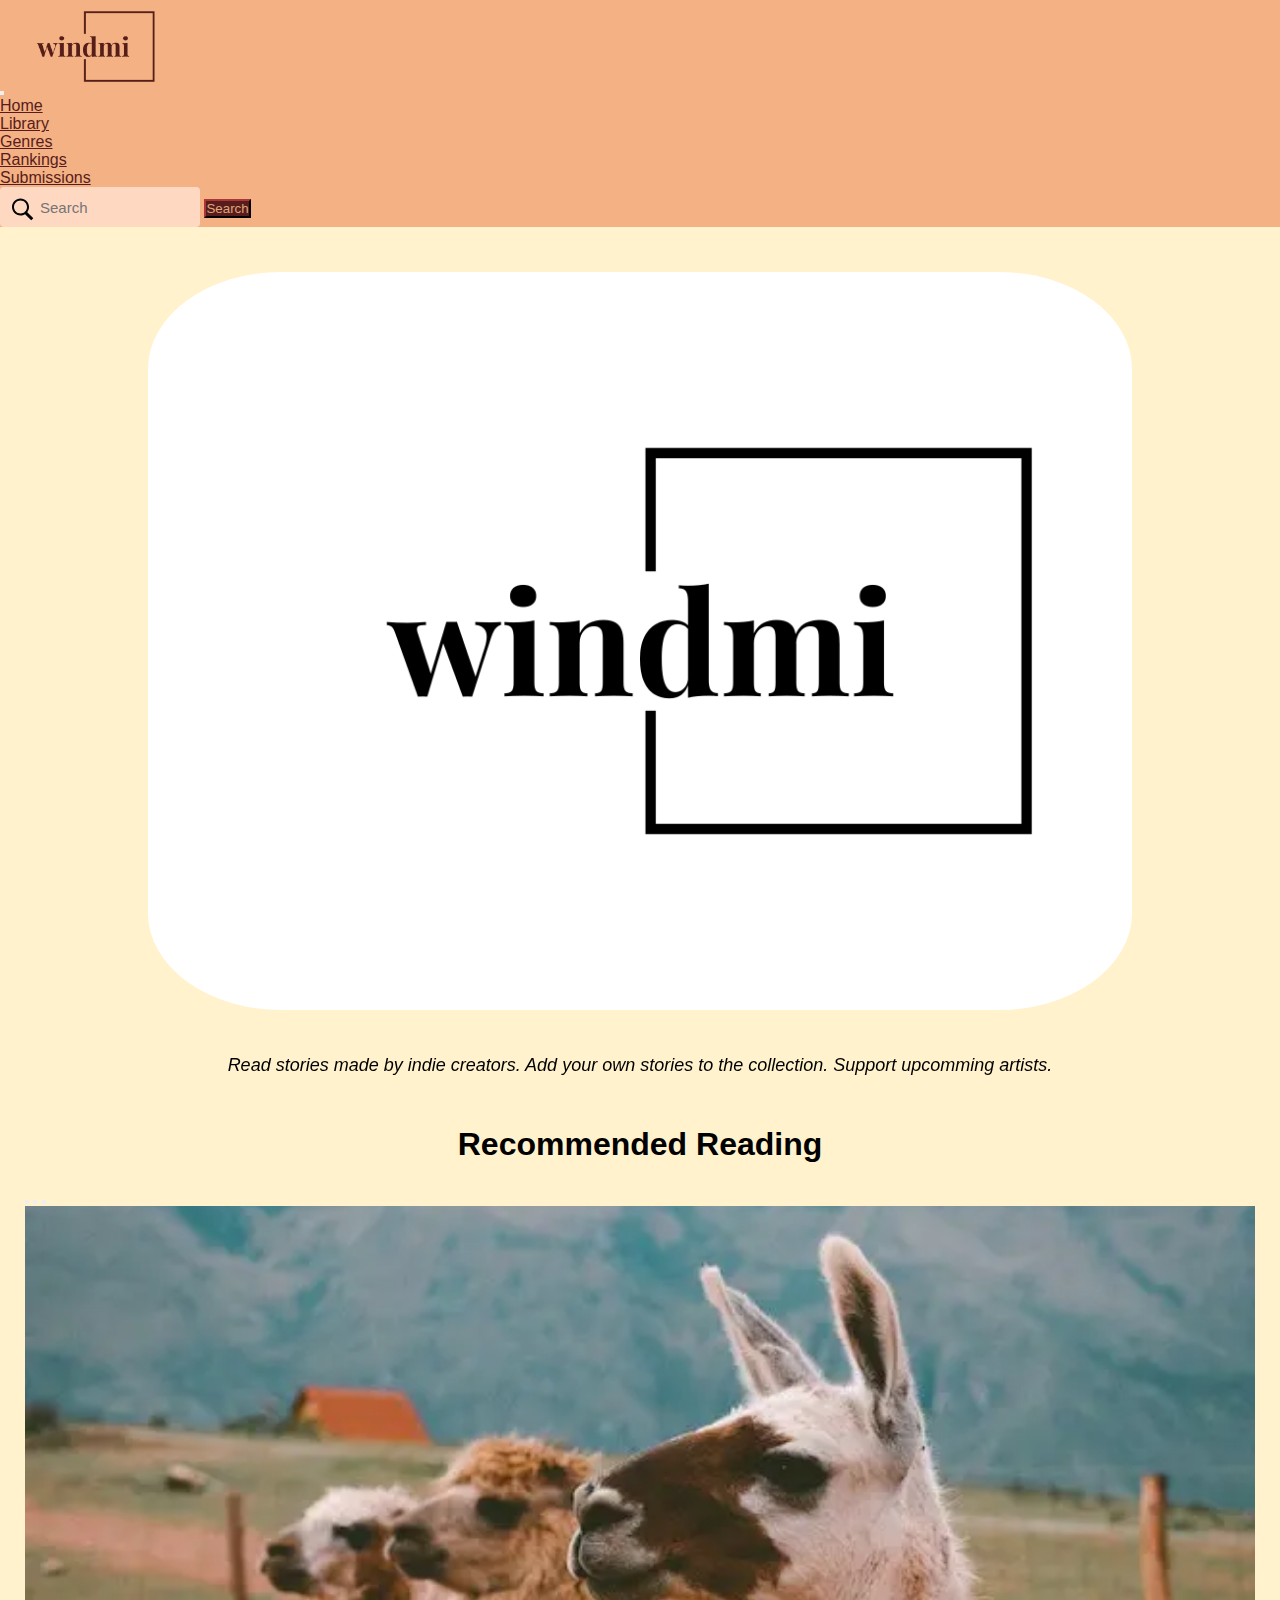
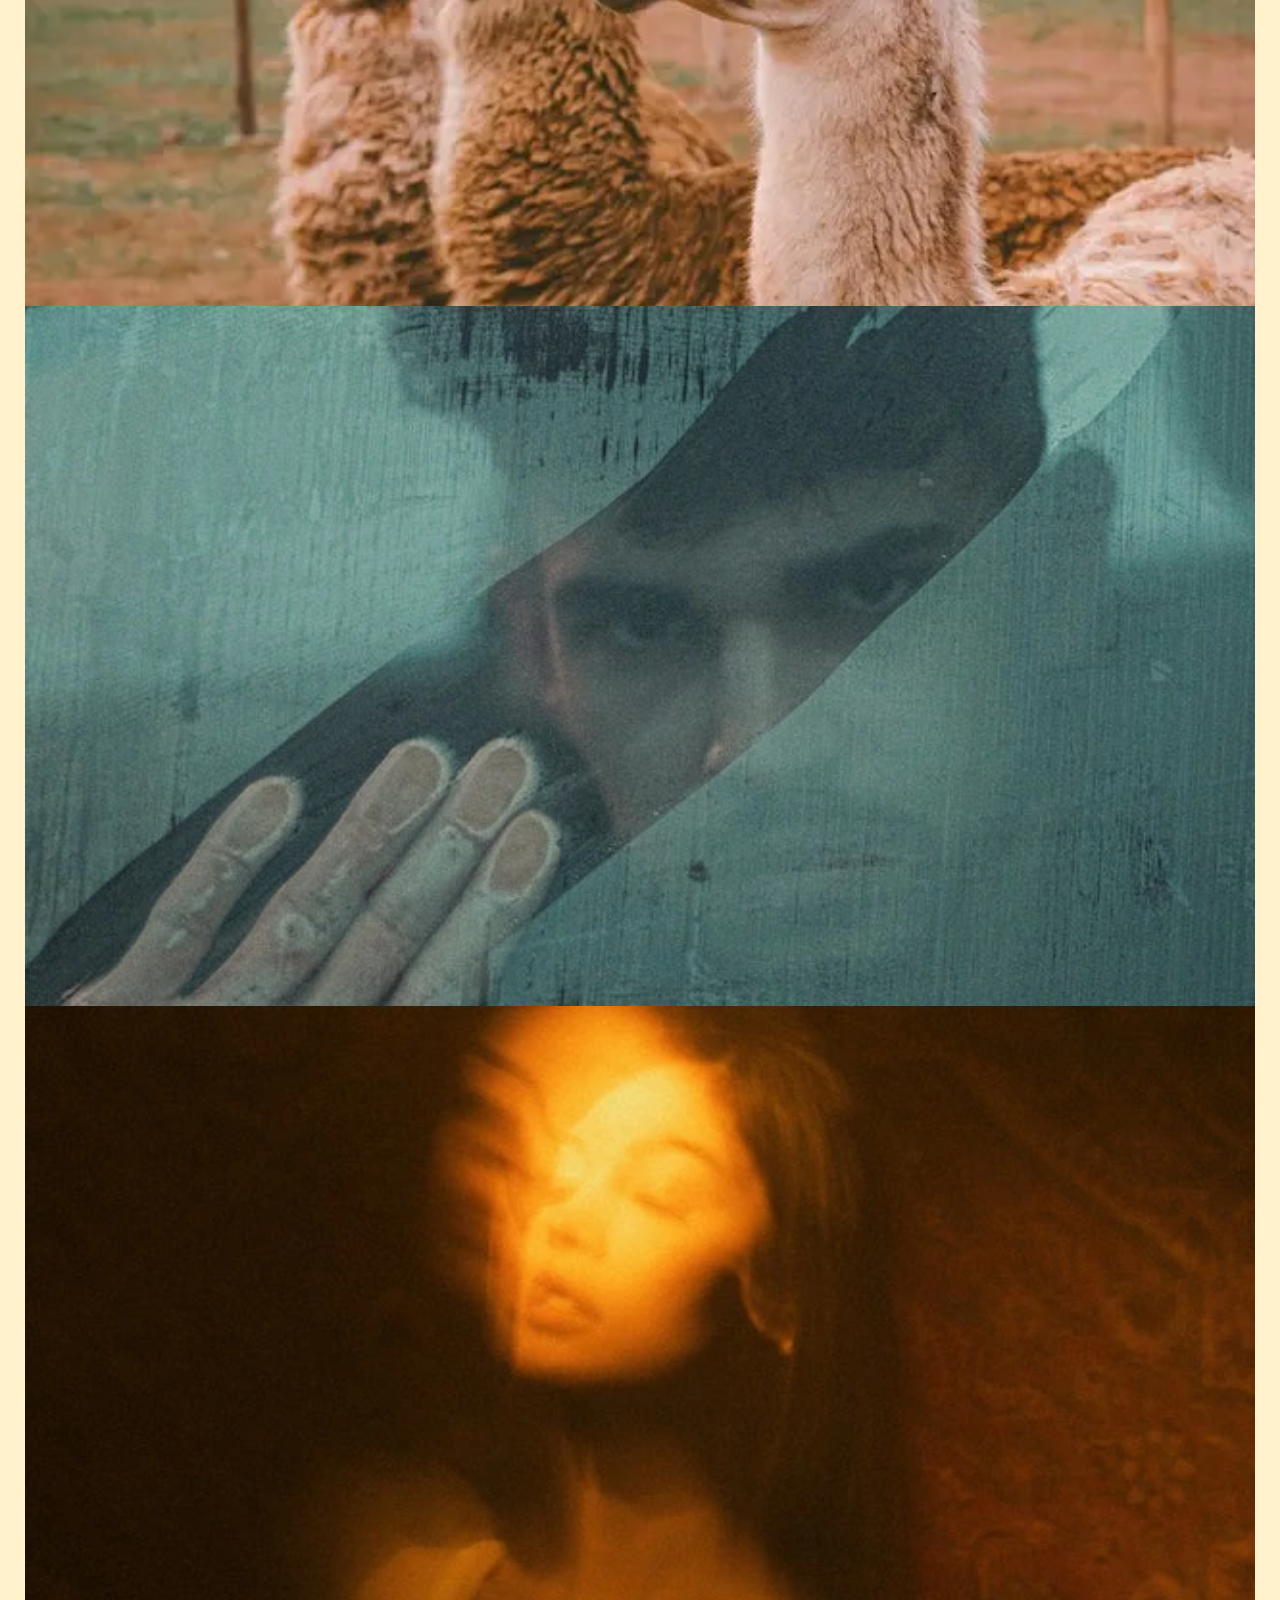
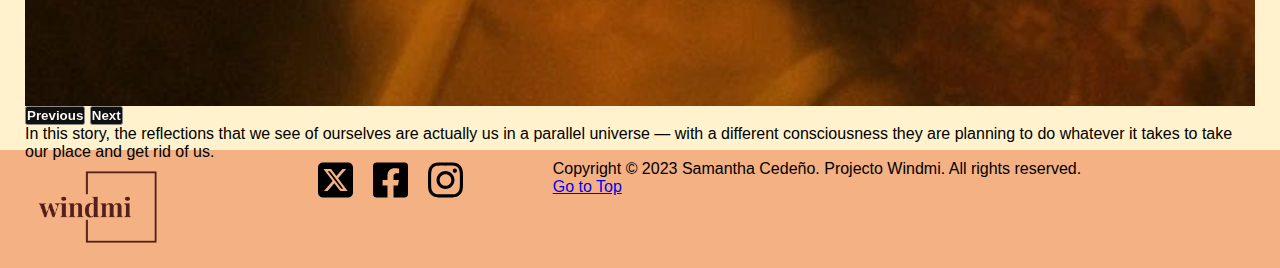
<file: index.html>
<!DOCTYPE html>
<html lang="en">
<head>
    <meta charset="UTF-8">
    <meta name="description" content="Home page for Windmi, indie books reading page">
    <meta name="keywords" content="indie books, books, online story books">
    <meta name="viewport" content="width=device-width, initial-scale=1.0">
    <title>Windmi</title>
    <link rel="shortcut icon" href="./img/favicon.png">
    <link rel="stylesheet" href="https://cdnjs.cloudflare.com/ajax/libs/font-awesome/4.7.0/css/font-awesome.min.css">
    <!--jQuery-->
    <script src="https://code.jquery.com/jquery-3.3.1.slim.min.js" integrity="sha384-q8i/X+965DzO0rT7abK41JStQIAqVgRVzpbzo5smXKp4YfRvH+8abtTE1Pi6jizo" crossorigin="anonymous"></script>
    <script src="https://cdn.jsdelivr.net/npm/popper.js@1.14.6/dist/umd/popper.min.js" integrity="sha384-wHAiFfRlMFy6i5SRaxvfOCifBUQy1xHdJ/yoi7FRNXMRBu5WHdZYu1hA6ZOblgut" crossorigin="anonymous"></script>
    <script src="https://cdn.jsdelivr.net/npm/bootstrap@4.2.1/dist/js/bootstrap.min.js" integrity="sha384-B0UglyR+jN6CkvvICOB2joaf5I4l3gm9GU6Hc1og6Ls7i6U/mkkaduKaBhlAXv9k" crossorigin="anonymous"></script>
    <!--Boostrap-->
    <link href="https://cdn.jsdelivr.net/npm/bootstrap@5.3.2/dist/css/bootstrap.min.css" rel="stylesheet" integrity="sha384-T3c6CoIi6uLrA9TneNEoa7RxnatzjcDSCmG1MXxSR1GAsXEV/Dwwykc2MPK8M2HN" crossorigin="anonymous">
    <script src="https://cdn.jsdelivr.net/npm/bootstrap@5.3.2/dist/js/bootstrap.bundle.min.js" integrity="sha384-C6RzsynM9kWDrMNeT87bh95OGNyZPhcTNXj1NW7RuBCsyN/o0jlpcV8Qyq46cDfL" crossorigin="anonymous"></script>
    <!--AOS Animation-->
    <link href="https://unpkg.com/aos@2.3.1/dist/aos.css" rel="stylesheet">
    <script src="https://unpkg.com/aos@2.3.1/dist/aos.js"></script>
    <!--Css-->
    <link rel="stylesheet" type="text/css" href="./scss/styles.css">


</head>
<body class="body">
    <!--Header-->
    <header class="header">
        <nav class="navbar navbar-expand-lg navbar-light">
            <button class="navbar-toggler" type="button" data-toggle="collapse" data-target="#navbarTogglerDemo03" aria-controls="navbarTogglerDemo03" aria-expanded="false" aria-label="Toggle navigation">
                <span class="navbar-toggler-icon"></span>
            </button>
            <a class="navbar-brand" href="index.html"> <img src="./img/logo3.png" alt="logo"></a>
            
            <div class="collapse navbar-collapse" id="navbarTogglerDemo03">
                <ul class="navbar-nav mr-auto mt-2 mt-lg-0">
                <li class="nav-item">
                    <a class="nav-link" href="index.html">Home</a>
                </li>
                <li class="nav-item">
                    <a class="nav-link" href="./pages/library.html">Library</a>
                </li>
                <li class="nav-item">
                    <a class="nav-link" href="./pages/genres.html">Genres</a>
                </li>
                <li class="nav-item">
                    <a class="nav-link" href="./pages/rankings.html">Rankings</a>
                </li>
                <li class="nav-item">
                    <a class="nav-link" href="./pages/submissions.html">Submissions</a>
                </li>
                </ul>
            </div>
            <form class="d-flex my-2 my-lg-0">
                <input class="form-control me-2" type="search" placeholder="Search" aria-label="Search">
                <button class="btn btn-outline-success" type="submit">Search</button>
            </form>
        </nav>
    </header>

    <main id="main">
    <script>
        AOS.init();
    </script>
        <section class="banner" data-aos="fade-right" data-aos-duration="2000">
        <img src="./img/logofondo.png" alt="banner">
        <p class="slogan">Read stories made by indie creators. Add your own stories to the collection. Support upcomming artists.</p>
        </section>
    <!--Slider-->
    <div>
    <h1 class="titulo">Recommended Reading</h1>
    </div>
    <div id="carouselExampleCaptions" class="carousel slide" data-bs-touch="false">
        <div class="carousel-indicators">
            <button type="button" data-bs-target="#carouselExampleCaptions" data-bs-slide-to="0" class="active" aria-current="true" aria-label="Slide 1"></button>
            <button type="button" data-bs-target="#carouselExampleCaptions" data-bs-slide-to="1" aria-label="Slide 2"></button>
            <button type="button" data-bs-target="#carouselExampleCaptions" data-bs-slide-to="2" aria-label="Slide 3"></button>
        </div>
        <div class="carousel-inner">
            <div class="carousel-item active">
            <img src="./img/Comedy/alpacas.webp" class="d-block w-100" alt="comedy alpaca">
            <div class="carousel-caption">
                <h5>Huntings with Alpafriends</h5>
                <p>Follow the life of Fred, an entusiasthic alpaca, as he travels the Alps to form his own friend group, The Alpafriends.</p>
            </div>
            </div>
            <div class="carousel-item">
            <img src="./img/Drama/man-in-window.webp" class="d-block w-100" alt="man in window">
            <div class="carousel-caption">
                <h5>Judgement</h5>
                <p>Miguel's life is turned upside down when he is falsely accused of a crime he didn't commit.</p>
            </div>
            </div>
            <div class="carousel-item">
            <img src="./img/Horror/double-girl.webp" class="d-block w-100" alt="girl doubled">
            <div class="carousel-caption">
                <h5>Parallel</h5>
                <p>In this story, the reflections that we see of ourselves are actually us in a parallel universe — with a different consciousness they are planning to do whatever it takes to take our place and get rid of us.</p>
            </div>
            </div>
        </div>
        <button class="carousel-control-prev" type="button" data-bs-target="#carouselExampleCaptions" data-bs-slide="prev">
            <span class="carousel-control-prev-icon" aria-hidden="true"></span>
            <span class="visually-hidden">Previous</span>
        </button>
        <button class="carousel-control-next" type="button" data-bs-target="#carouselExampleCaptions" data-bs-slide="next">
            <span class="carousel-control-next-icon" aria-hidden="true"></span>
            <span class="visually-hidden">Next</span>
        </button>
        </div>
    </main>

<!--footer-->
<footer class="footer">
    <div class="logo">
        <img src="./img/logo3.png" alt="logo">
    </div>
    <div class="footerlinks">
        <ul class="socials">
            <li><a href="https://www.twitter.com" target="_blank"> <img src="./img/square-x-twitter.svg" alt="twitter" class="twitter"></a></li>
            <li><a href="https://www.facebook.com" target="_blank"> <img src="./img/square-facebook.svg" alt="facebook" class="facebook"></a></li>
            <li><a href="https://www.instagram.com" target="_blank"> <img src="./img/instagram.svg" alt="instagram" class="instagram"></a></li>
        </ul>
    </div>
    <div>
    <p>Copyright
    © 2023 Samantha Cedeño. Projecto Windmi. All rights reserved.</p>
    <a href="#top"><p>Go to Top</p></a>
    </div>
</footer>
</body>
</html>
</file>
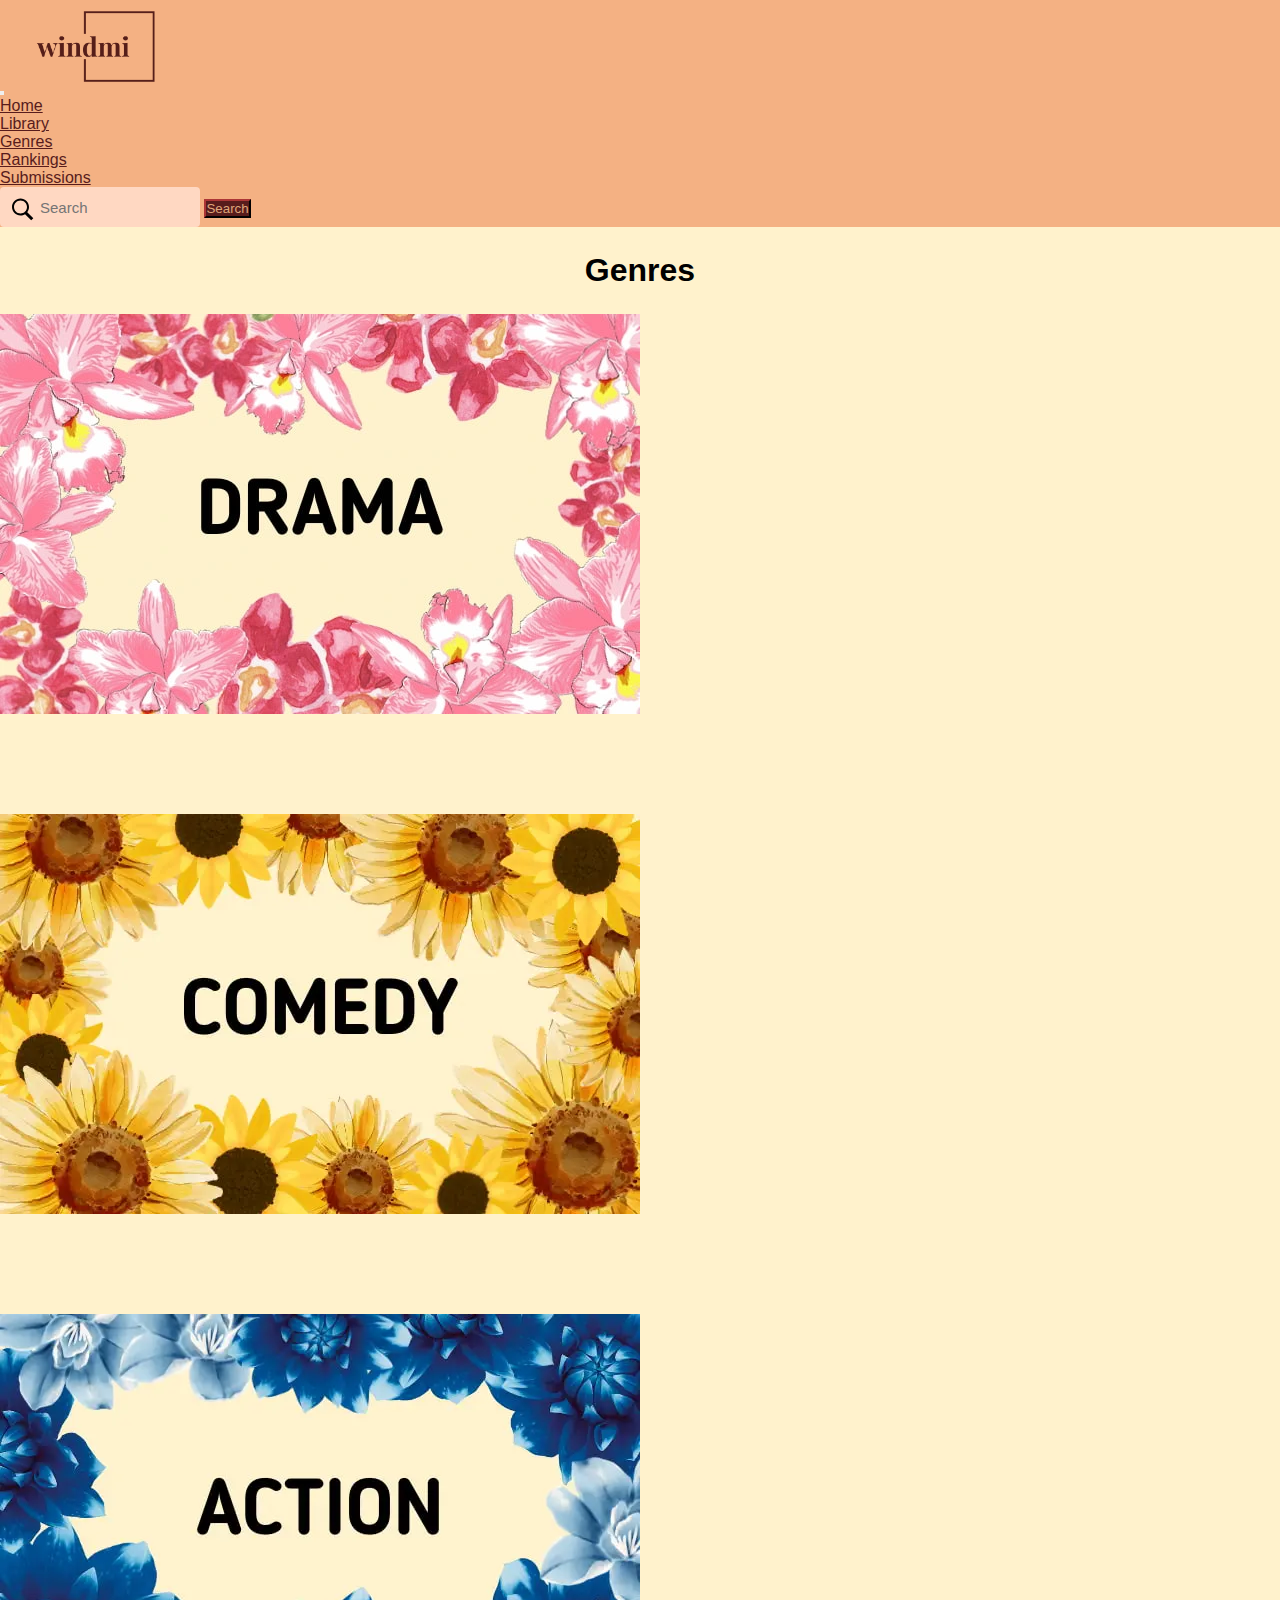
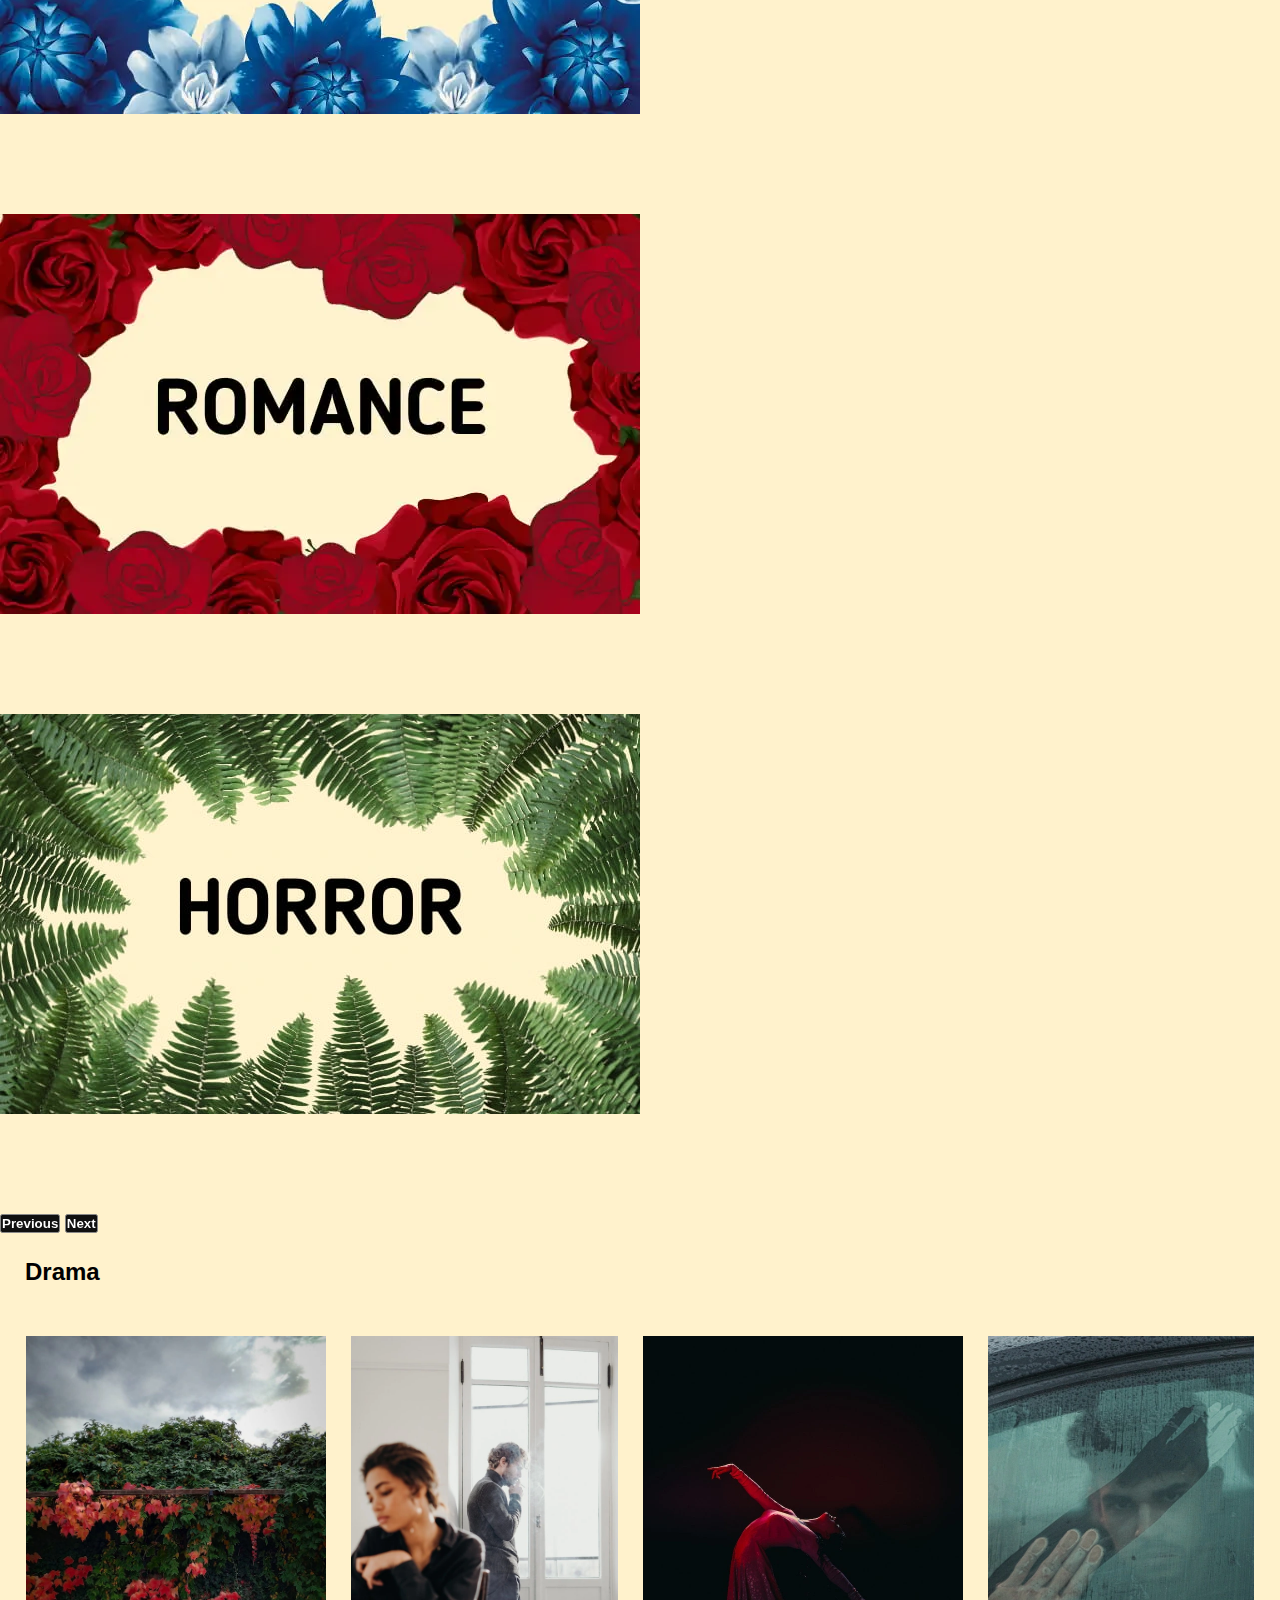
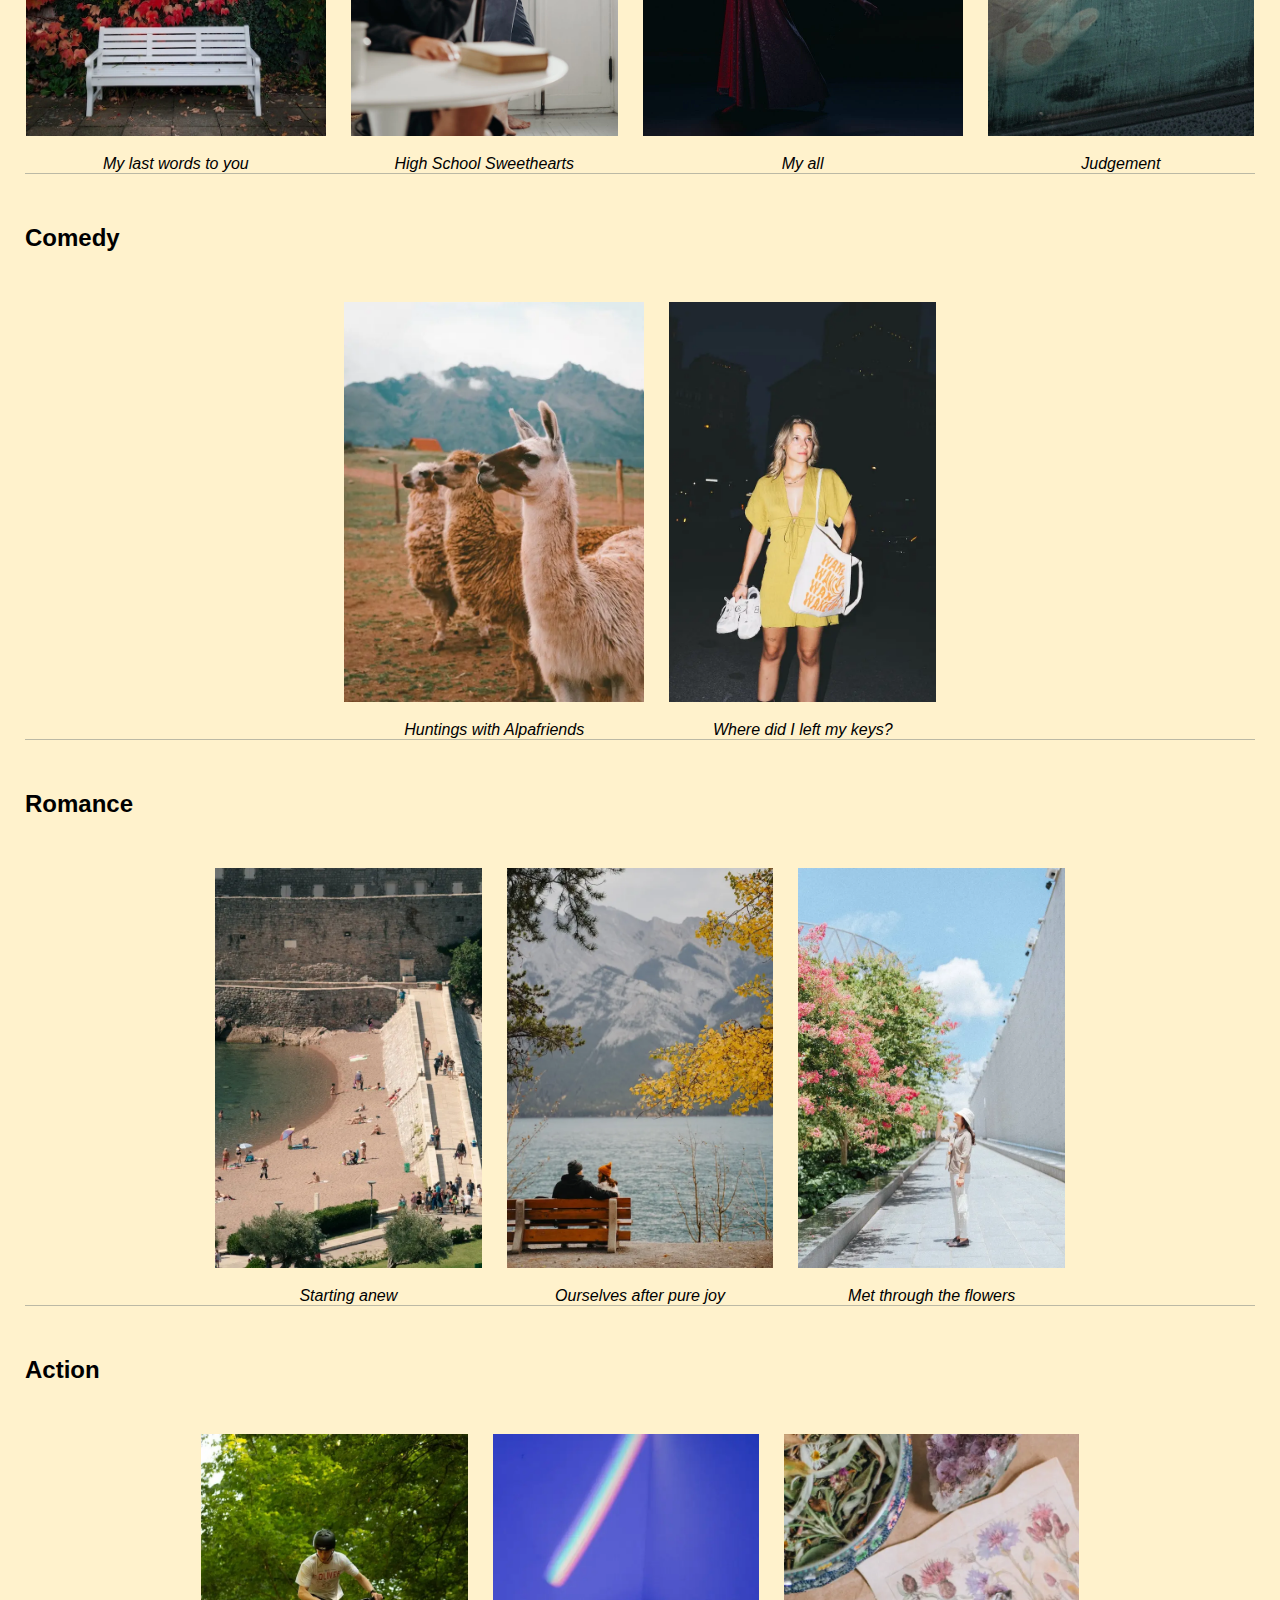
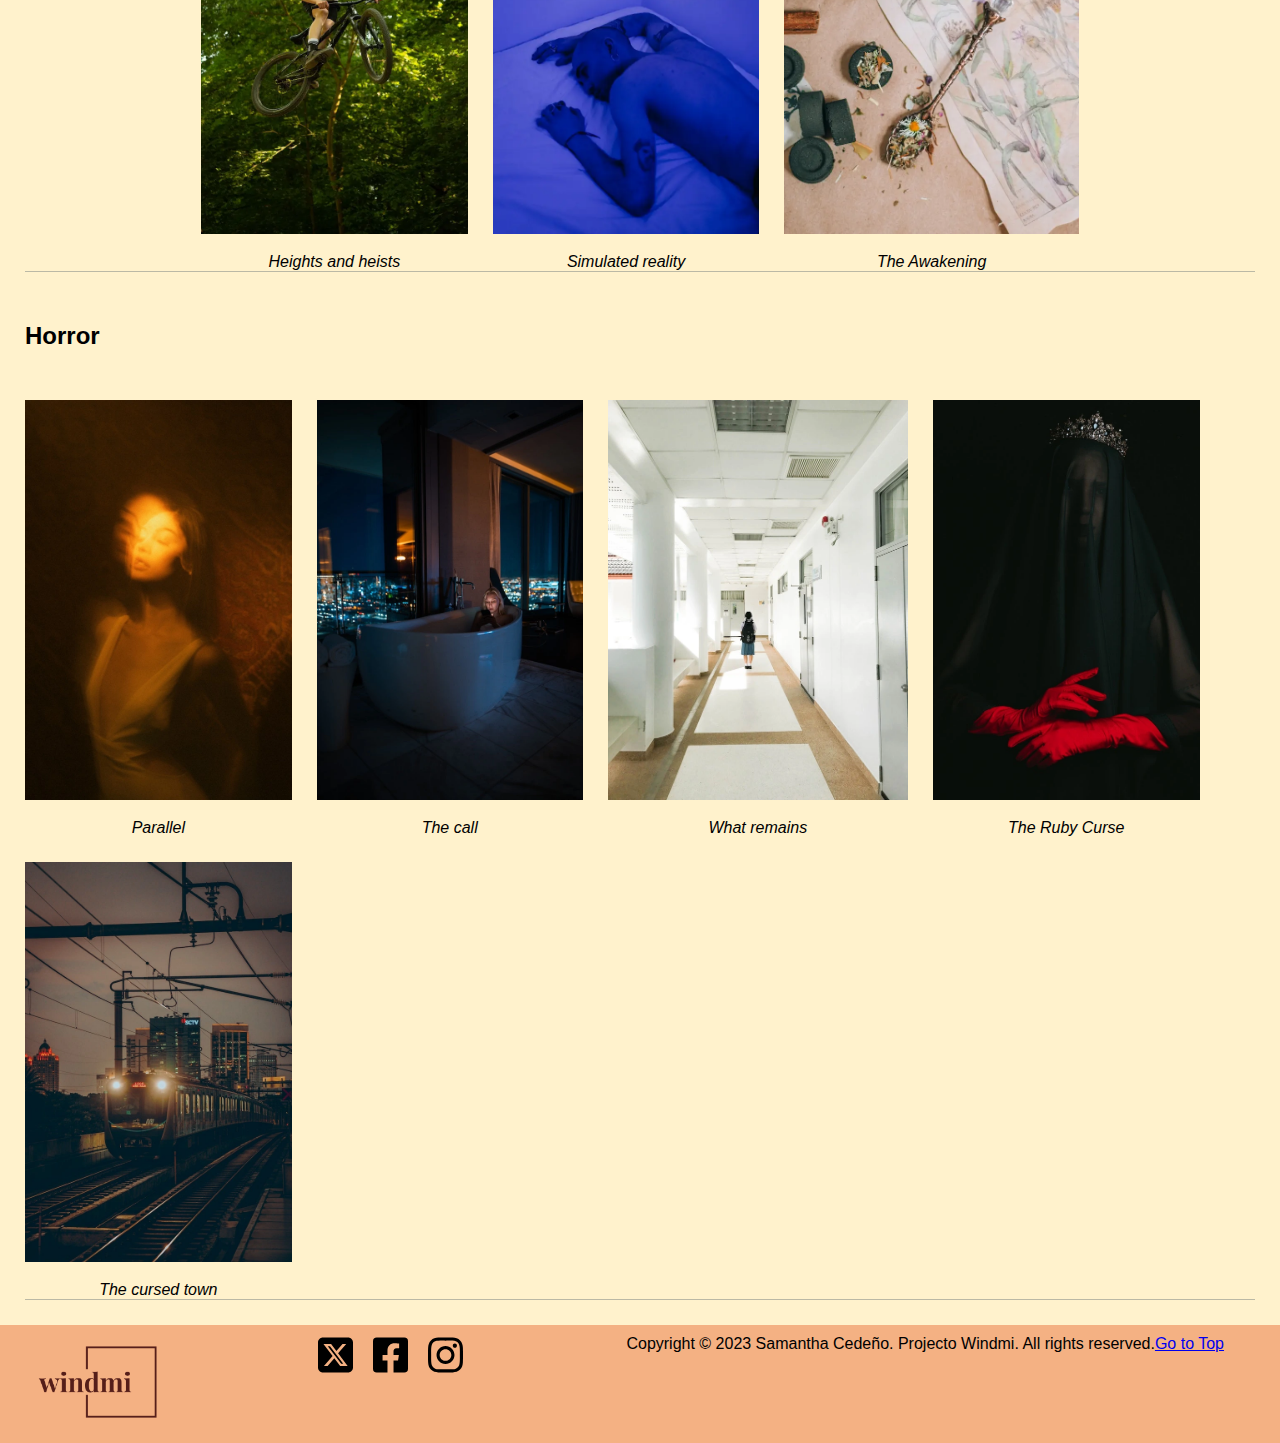
<file: pages/genres.html>
<!DOCTYPE html>
<html lang="en">
<head>
    <meta charset="UTF-8">
    <meta name="description" content="Genres page for Windmi, listing all stories available, categorized by their genre">
    <meta name="keywords" content="indie books, comedy, romance, action, horror, genres, book genres">
    <meta name="viewport" content="width=device-width, initial-scale=1.0">
    <title>Windmi</title>
    <link rel="shortcut icon" href="../img/favicon.png">
    <link rel=”stylesheet” href=”https://cdnjs.cloudflare.com/ajax/libs/font-awesome/4.7.0/css/font-awesome.min.css”>
    <!--jQuery-->
    <script src="https://code.jquery.com/jquery-3.3.1.slim.min.js" integrity="sha384-q8i/X+965DzO0rT7abK41JStQIAqVgRVzpbzo5smXKp4YfRvH+8abtTE1Pi6jizo" crossorigin="anonymous"></script>
    <script src="https://cdn.jsdelivr.net/npm/popper.js@1.14.6/dist/umd/popper.min.js" integrity="sha384-wHAiFfRlMFy6i5SRaxvfOCifBUQy1xHdJ/yoi7FRNXMRBu5WHdZYu1hA6ZOblgut" crossorigin="anonymous"></script>
    <script src="https://cdn.jsdelivr.net/npm/bootstrap@4.2.1/dist/js/bootstrap.min.js" integrity="sha384-B0UglyR+jN6CkvvICOB2joaf5I4l3gm9GU6Hc1og6Ls7i6U/mkkaduKaBhlAXv9k" crossorigin="anonymous"></script>
    <!--Boostrap-->
    <link href="https://cdn.jsdelivr.net/npm/bootstrap@5.3.2/dist/css/bootstrap.min.css" rel="stylesheet" integrity="sha384-T3c6CoIi6uLrA9TneNEoa7RxnatzjcDSCmG1MXxSR1GAsXEV/Dwwykc2MPK8M2HN" crossorigin="anonymous">
    <script src="https://cdn.jsdelivr.net/npm/bootstrap@5.3.2/dist/js/bootstrap.bundle.min.js" integrity="sha384-C6RzsynM9kWDrMNeT87bh95OGNyZPhcTNXj1NW7RuBCsyN/o0jlpcV8Qyq46cDfL" crossorigin="anonymous"></script>
    <!--Css-->
    <link rel="stylesheet" type="text/css" href="../scss/styles.css">
</head>

<body class="body">
        <!--Header-->
        <header class="header">
        <nav class="navbar navbar-expand-lg navbar-light">
            <button class="navbar-toggler" type="button" data-toggle="collapse" data-target="#navbarTogglerDemo03" aria-controls="navbarTogglerDemo03" aria-expanded="false" aria-label="Toggle navigation">
                <span class="navbar-toggler-icon"></span>
            </button>
            <a class="navbar-brand" href="../index.html"> <img src="../img/logo3.png" alt="logo"></a>
            <div class="collapse navbar-collapse" id="navbarTogglerDemo03">
                <ul class="navbar-nav mr-auto mt-2 mt-lg-0">
                <li class="nav-item">
                    <a class="nav-link" href="../index.html">Home</a>
                </li>
                <li class="nav-item">
                    <a class="nav-link" href="./library.html">Library</a>
                </li>
                <li class="nav-item">
                    <a class="nav-link" href="./genres.html">Genres</a>
                </li>
                <li class="nav-item">
                    <a class="nav-link" href="./rankings.html">Rankings</a>
                </li>
                <li class="nav-item">
                    <a class="nav-link" href="./submissions.html">Submissions</a>
                </li>
                </ul>
            </div>
            <form class="d-flex my-2 my-lg-0">
                <input class="form-control me-2" type="search" placeholder="Search" aria-label="Search">
                <button class="btn btn-outline-success" type="submit">Search</button>
            </form>
        </nav>
    </header>

        <main>
            <h1 class="titulo">Genres</h1>
            <div id="carouselExampleGenres" class="carousel slide" data-bs-touch="false">
                <div class="carousel-inner">
                    <div id="GenresCarousel" class="carousel-item active " >
                        <div class="d-block justify-content-center">
                        <a href="#drama">
                    <img src="../img/Drama/1.webp" class="d-block justify-content-center" alt="drama"> </a>
                        </div>
                    </div>
                    <div id="GenresCarousel" class="carousel-item" >
                        <div class="d-block justify-content-center">
                        <a href="#comedy">
                        <img src="../img/Comedy/2.webp" class="d-block justify-content-center" alt="comedy"> </a>
                        </div>
                    </div>
                    <div id="GenresCarousel" class="carousel-item" >
                        <div class="d-block justify-content-center">
                        <a href="#action">
                        <img src="../img/Action/5.webp" class="d-block justify-content-center"" alt="action"> </a>
                        </div>
                    </div>
                    <div id="GenresCarousel" class="carousel-item" >
                        <div class="d-block justify-content-center">
                        <a href="#romance">
                        <img src="../img/Romance/3.webp" class=" d-block justify-content-center"" alt="romance"></a>
                        </div>
                    </div>
                    <div id="GenresCarousel" class="carousel-item " >
                        <div class="d-block justify-content-center">
                        <a href="#horror">
                        <img src="../img/Horror/4.webp" class="d-block justify-content-center"" alt="horror"></a>
                        </div>
                    </div>
                </div>
                <button class="carousel-control-prev" type="button" data-bs-target="#carouselExampleGenres" data-bs-slide="prev">
                    <span class="carousel-control-prev-icon" aria-hidden="true"></span>
                    <span class="visually-hidden">Previous</span>
                </button>
                <button class="carousel-control-next" type="button" data-bs-target="#carouselExampleGenres" data-bs-slide="next">
                    <span class="carousel-control-next-icon" aria-hidden="true"></span>
                    <span class="visually-hidden">Next</span>
                </button>
                </div>

            <section>
                <h2 id="drama">Drama</h2>
                <nav class="genreslist">
                    <ol class="genres">
                        <li>
                            <img class="librarylist" src="../img/Drama/bench.webp" alt="empty bench"> 
                            <p>My last words to you</p>
                        </li>
                        <li>
                            <img class="librarylist" src="../img/Drama/couple-separated.webp" alt="couple upset"> 
                            <p>High School Sweethearts</p>
                        </li>
                        <li>
                            <img class="librarylist" src="../img/Drama/dancer.webp" alt="dancer"> 
                            <p>My all</p>
                        </li>
                        <li>
                            <img class="librarylist" src="../img/Drama/man-in-window.webp" alt="man in window"> 
                            <p>Judgement</p>
                        </li>
                    </ol>
                </nav>
                <h2 id="comedy">Comedy</h2>
                <nav class="genreslist">
                    <ol class="genres">
                        <li>
                            <img class="librarylist" src="../img/Comedy/alpacas.webp" alt="comedy alpacas">
                            <p>Huntings with Alpafriends</p>
                        </li>
                        <li>
                            <img class="librarylist" src="../img/Comedy/girl-at-night.webp" alt="girl at night">
                            <p>Where did I left my keys?</p>
                        </li>
                    </ol>
                </nav>
                <h2 id="romance">Romance</h2>
                <nav class="genreslist">
                    <ol class="genres">
                        <li>
                            <img class="librarylist" src="../img/Romance/beach.webp" alt="beach"> 
                            <p>Starting anew</p>
                        </li>
                        <li>
                            <img class="librarylist" src="../img/Romance/couple-in-lake.webp" alt="couple in lake"> 
                            <p>Ourselves after pure joy</p>
                        </li>
                        <li>
                            <img class="librarylist" src="../img/Romance/girl-looking-at-flowers.webp" alt="girl looking at flowers"> 
                            <p>Met through the flowers</p>
                        </li>
                    </ol>
                </nav>
                <h2 id="action">Action</h2>
                <nav class="genreslist">
                    <ol class="genres">
                        <li>
                            <img class="librarylist" src="../img/Action/guy-in-bike.webp" alt="bike stunt">
                            <p>Heights and heists</p>
                        </li>
                        <li>
                            <img class="librarylist" src="../img/Action/guy-laying.webp" alt="guy laying">
                            <p>Simulated reality</p>
                        </li>
                        <li>
                            <img class="librarylist" src="../img/Action/witchcraft-soft.webp" alt="witchcraft teen">
                            <p>The Awakening</p>
                        </li>
                    </ol>
                </nav>
                <h2 id="horror">Horror</h2>
                <nav class="genreslist">
                    <ol class="genres">
                        <li>
                            <img class="librarylist" src="../img/Horror/double-girl.webp" alt="double girl"> 
                            <p>Parallel</p>
                        </li>
                        <li>
                            <img class="librarylist" src="../img/Horror/girl-in-bathtub.webp" alt="girl in bathtub"> 
                            <p>The call</p>
                        </li>
                        <li>
                            <img class="librarylist" src="../img/Horror/girl-in-school.webp" alt="girl in school"> 
                            <p>What remains</p>
                        </li>
                        <li>
                            <img class="librarylist" src="../img/Horror/red-gloves.webp" alt="woman with red gloves"> 
                            <p>The Ruby Curse</p>
                        </li>
                        <li>
                            <img class="librarylist" src="../img/Horror/train-at-night.webp" alt="train at night"> 
                            <p>The cursed town</p>
                        </li>
                    </ol>
                </nav>
            </section>
        </main>
<!--footer-->
<footer class="footer">
    <div class="logo">
        <img src="../img/logo3.png" alt="logo">
    </div>
    <div class="footerlinks">
        <ul class="socials">
            <li><a href="https://www.twitter.com" target="_blank"> <img src="../img/square-x-twitter.svg" alt="twitter" class="twitter"></a></li>
            <li><a href="https://www.facebook.com" target="_blank"> <img src="../img/square-facebook.svg" alt="facebook" class="facebook"></a></li>
            <li><a href="https://www.instagram.com" target="_blank"> <img src="../img/instagram.svg" alt="instagram" class="instagram"></a></li>
        </ul>
    </div>
    <div class="copyright">
    <p>Copyright
    © 2023 Samantha Cedeño. Projecto Windmi. All rights reserved.</p>
    <a href="#top"><p>Go to Top</p></a>
    </div>
</footer>
</html>
</file>
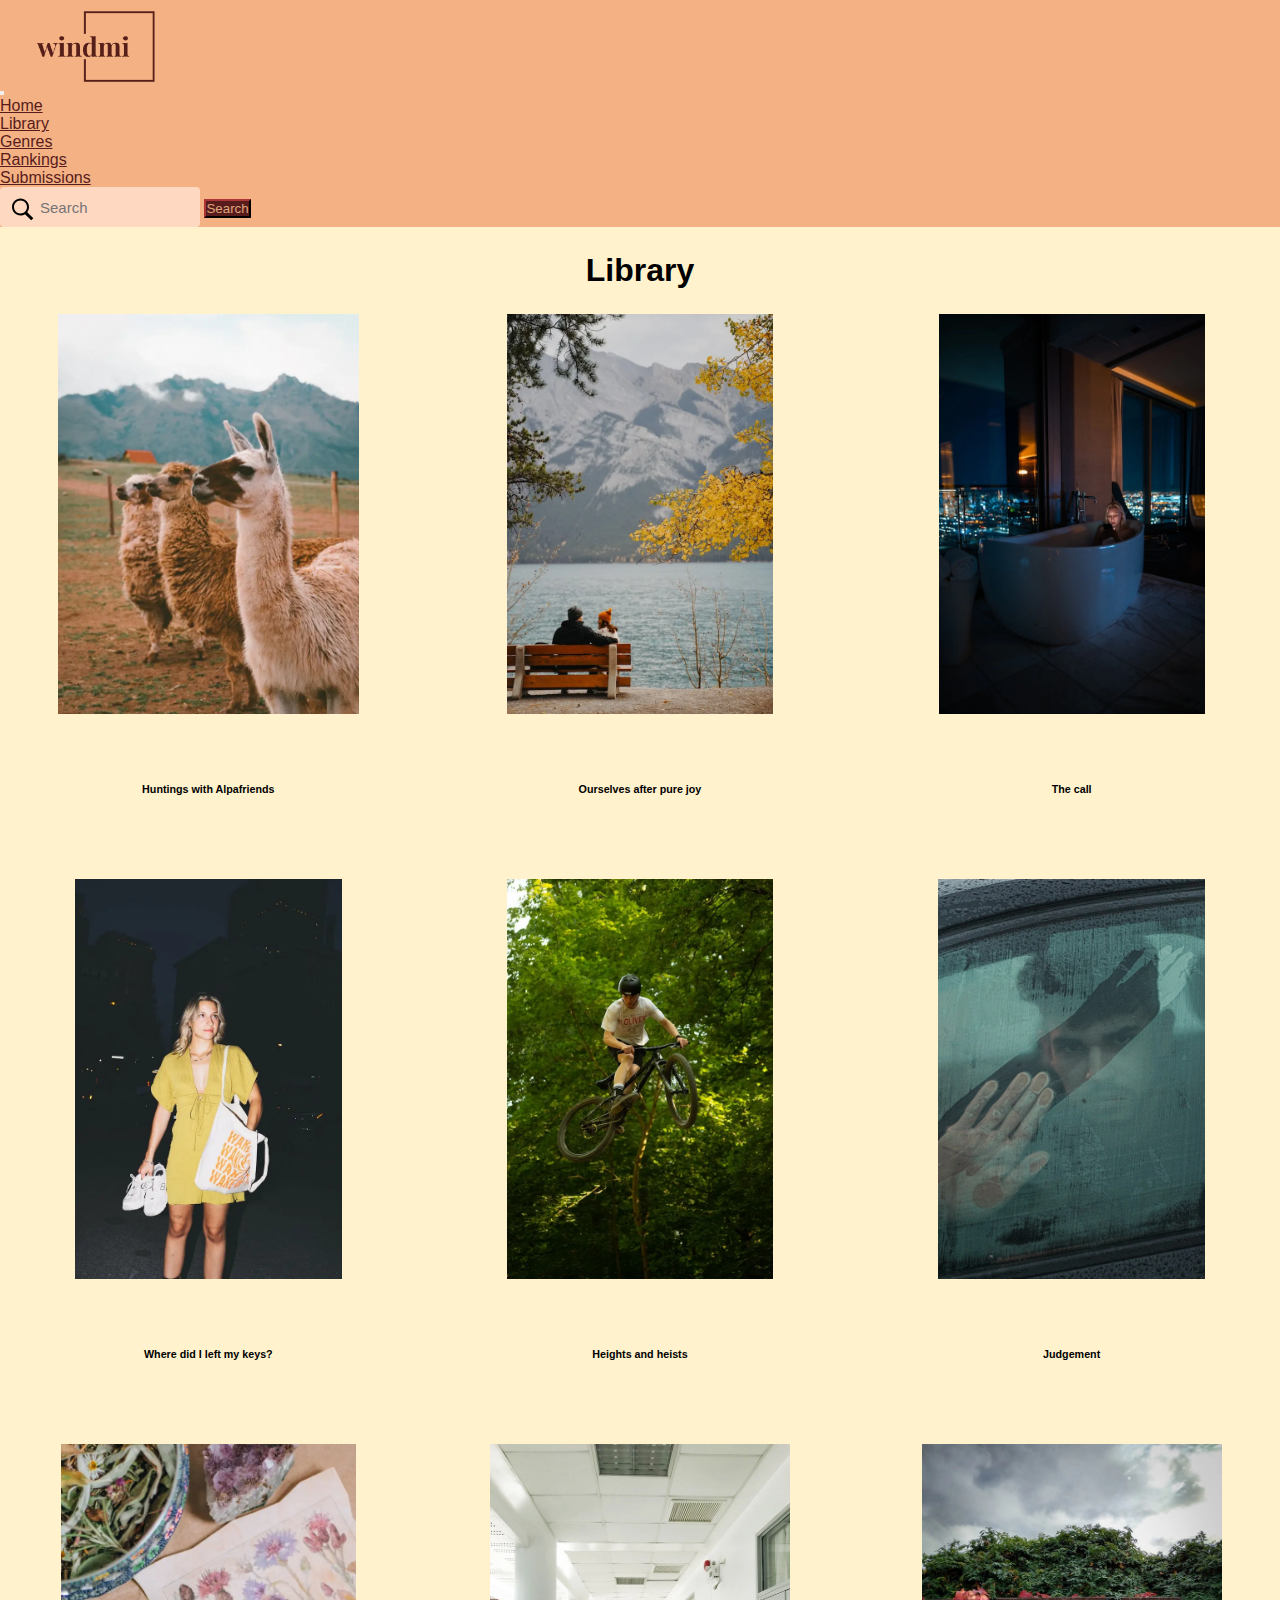
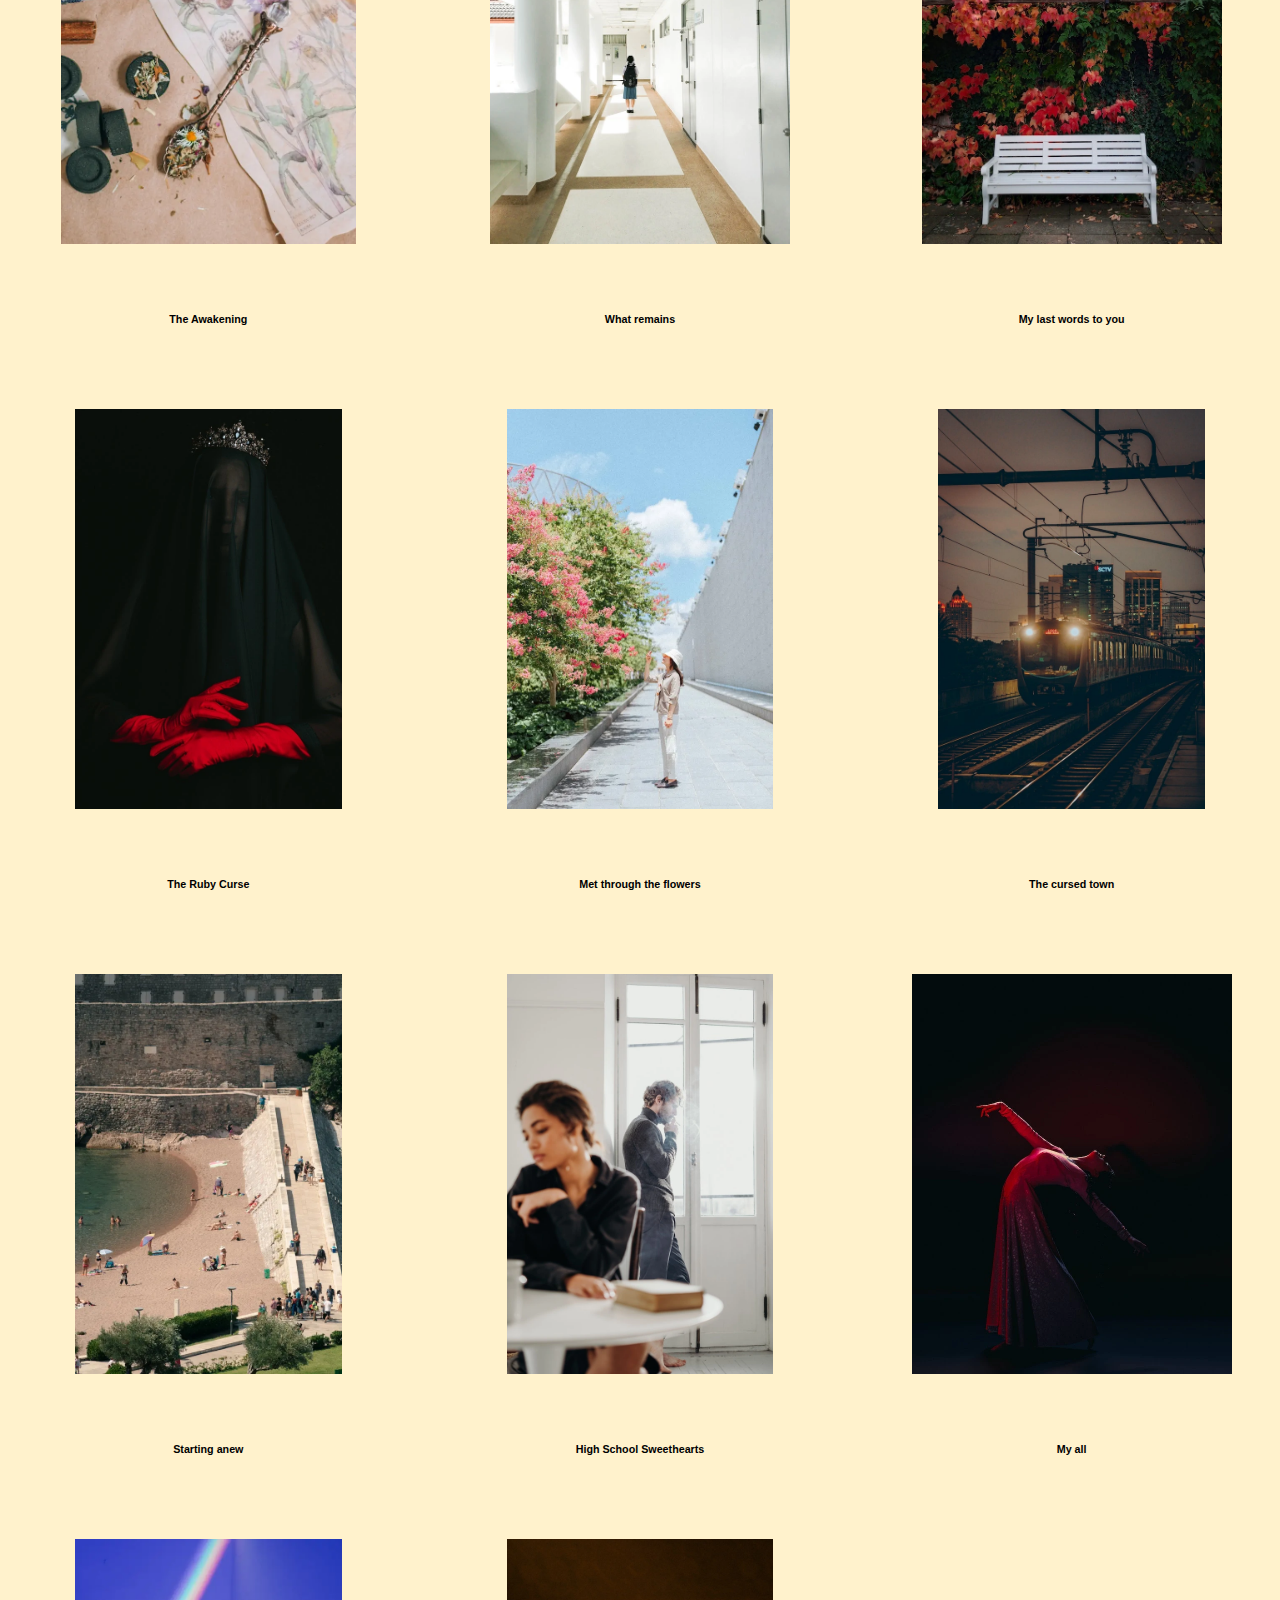
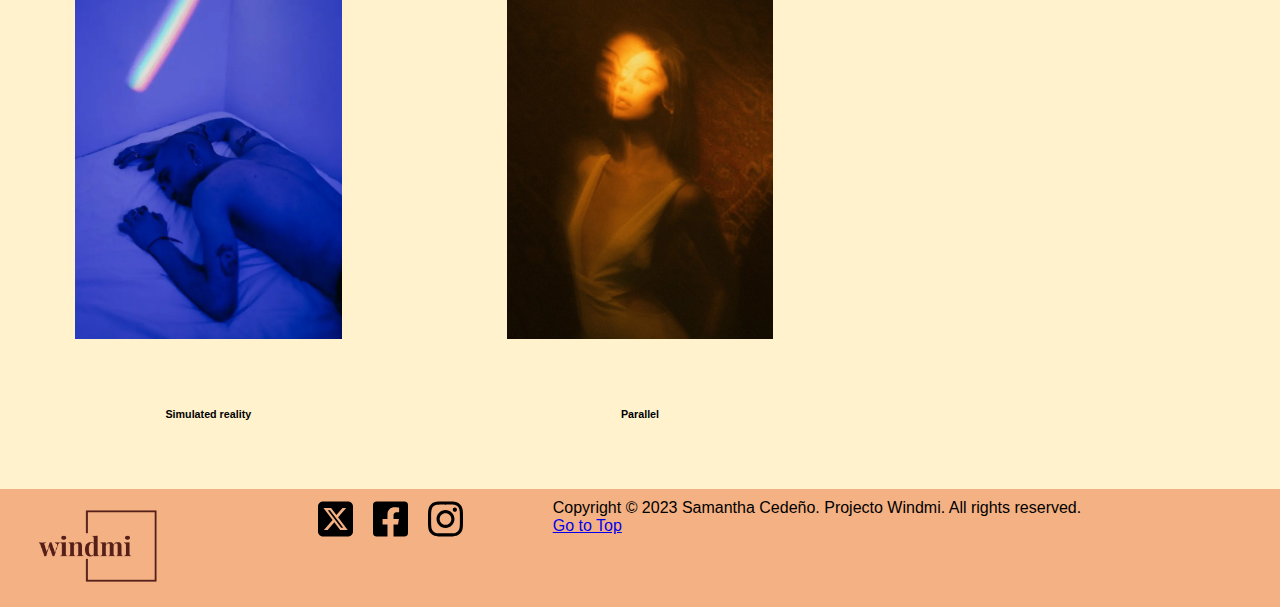
<file: pages/library.html>
<!DOCTYPE html>
<html lang="en">
<head>
    <meta charset="UTF-8">
    <meta name="description" content="Library page for Windmi, with list of all available books">
    <meta name="keywords" content="indie books, books, library, books list">
    <meta name="viewport" content="width=device-width, initial-scale=1, minimum-scale=1">
    <title>Windmi</title>
    <link rel="shortcut icon" href="../img/favicon.png">
    <link rel=”stylesheet” href=”https://cdnjs.cloudflare.com/ajax/libs/font-awesome/4.7.0/css/font-awesome.min.css”>
    <!--jQuery-->
    <script src="https://code.jquery.com/jquery-3.3.1.slim.min.js" integrity="sha384-q8i/X+965DzO0rT7abK41JStQIAqVgRVzpbzo5smXKp4YfRvH+8abtTE1Pi6jizo" crossorigin="anonymous"></script>
    <script src="https://cdn.jsdelivr.net/npm/popper.js@1.14.6/dist/umd/popper.min.js" integrity="sha384-wHAiFfRlMFy6i5SRaxvfOCifBUQy1xHdJ/yoi7FRNXMRBu5WHdZYu1hA6ZOblgut" crossorigin="anonymous"></script>
    <script src="https://cdn.jsdelivr.net/npm/bootstrap@4.2.1/dist/js/bootstrap.min.js" integrity="sha384-B0UglyR+jN6CkvvICOB2joaf5I4l3gm9GU6Hc1og6Ls7i6U/mkkaduKaBhlAXv9k" crossorigin="anonymous"></script>
    <!--Boostrap-->
    <link href="https://cdn.jsdelivr.net/npm/bootstrap@5.3.2/dist/css/bootstrap.min.css" rel="stylesheet" integrity="sha384-T3c6CoIi6uLrA9TneNEoa7RxnatzjcDSCmG1MXxSR1GAsXEV/Dwwykc2MPK8M2HN" crossorigin="anonymous">
    <script src="https://cdn.jsdelivr.net/npm/bootstrap@5.3.2/dist/js/bootstrap.bundle.min.js" integrity="sha384-C6RzsynM9kWDrMNeT87bh95OGNyZPhcTNXj1NW7RuBCsyN/o0jlpcV8Qyq46cDfL" crossorigin="anonymous"></script>
    <!--Css-->
    <link rel="stylesheet" type="text/css" href="../scss/styles.css">

</head>
<body class="body">
    <header class="header">
        <nav class="navbar navbar-expand-lg navbar-light">
            <button class="navbar-toggler" type="button" data-toggle="collapse" data-target="#navbarTogglerDemo03" aria-controls="navbarTogglerDemo03" aria-expanded="false" aria-label="Toggle navigation">
                <span class="navbar-toggler-icon"></span>
            </button>
            <a class="navbar-brand" href="../index.html"> <img src="../img/logo3.png" alt="logo"></a>
            <div class="collapse navbar-collapse" id="navbarTogglerDemo03">
                <ul class="navbar-nav mr-auto mt-2 mt-lg-0">
                <li class="nav-item">
                    <a class="nav-link" href="../index.html">Home</a>
                </li>
                <li class="nav-item">
                    <a class="nav-link" href="./library.html">Library</a>
                </li>
                <li class="nav-item">
                    <a class="nav-link" href="./genres.html">Genres</a>
                </li>
                <li class="nav-item">
                    <a class="nav-link" href="./rankings.html">Rankings</a>
                </li>
                <li class="nav-item">
                    <a class="nav-link" href="./submissions.html">Submissions</a>
                </li>
                </ul>
            </div>
            <form class="d-flex my-2 my-lg-0">
                <input class="form-control me-2" type="search" placeholder="Search" aria-label="Search">
                <button class="btn btn-outline-success" type="submit">Search</button>
            </form>
        </nav>
    </header>

        <main>
        <h1 class="titulo">Library</h1>
        <div class="divlibrary">
            <nav class="library">
                <ol class="library-grid">
                    <li class="containerlibrary">
                        <img class="librarylist" src="../img/Comedy/alpacas.webp" alt="comedy alpacas">
                        <h6>Huntings with Alpafriends</h6>
                        <div class="hoverdescription">
                            <p class="genero">Genre: Comedy</p>
                            <p class="sinopsis">Follow the life of Fred, an entusiasthic alpaca, as he travels the Alps to form his own friend group, The Alpafriends.</p>
                        </div>
                    </li>
                    <li class="containerlibrary">
                        <img class="librarylist" src="../img/Romance/couple-in-lake.webp" alt="couple in lake"> 
                        <h6>Ourselves after pure joy</h6>
                        <div class="hoverdescription">
                            <p class="genero">Genre: Romance</p>
                            <p class="sinopsis">Mark and Veronica met while traveling, instantly fell in love and got married spontaneously. Could their love be strong enough to pass the test of coming back to real life after both their holidays are over?</p>
                        </div>
                    </li>
                    <li class="containerlibrary">
                        <img class="librarylist" src="../img/Horror/girl-in-bathtub.webp" alt="girl in bathtub"> 
                        <h6>The call</h6>
                        <div class="hoverdescription">
                            <p class="genero">Genre: Horror</p>
                            <p class="sinopsis">When the skilled swindler Amanda is staying alone in a fancy hotel she got for the night, she receives a phone call from an unkwown number. After answering it she learns that the voice on the other end is her future self, warning her that a killer is looming.</p>
                        </div>
                    </li>
                    <li class="containerlibrary">
                        <img class="librarylist" src="../img/Comedy/girl-at-night.webp" alt="girl at night"> 
                        <h6>Where did I left my keys?</h6>
                        <div class="hoverdescription">
                            <p class="genero">Genre: Comedy</p>
                            <p class="sinopsis">Jenny went out to party one night as usual, but tonight when returning home she realized something was missing. Where did she left her keys??</p>
                        </div>
                    </li>
                    <li class="containerlibrary">
                        <img class="librarylist" src="../img/Action/guy-in-bike.webp" alt="guy in bike"> 
                        <h6>Heights and heists</h6>
                        <div class="hoverdescription">
                            <p class="genero">Genre: Action</p>
                            <p class="sinopsis">Come and meet 5 different people that are united by only one thing, they all are extreme sports athletes that are forced to use their skills for heists in the world's most exotic locations.</p>
                        </div>
                    </li>
                    <li class="containerlibrary">
                        <img class="librarylist" src="../img/Drama/man-in-window.webp" alt="man in window"> 
                        <h6>Judgement</h6>
                        <div class="hoverdescription">
                            <p class="genero">Genre: Drama</p>
                            <p class="sinopsis">Miguel's life is turned upside down when he is falsely accused of a crime he didn't commit.</p>
                        </div>
                    </li>
                    <li class="containerlibrary">
                        <img class="librarylist" src="../img/Action/witchcraft-soft.webp" alt="witchcraft flowers">
                        <h6>The Awakening</h6>
                        <div class="hoverdescription">
                            <p class="genero">Genre: Action</p>
                            <p class="sinopsis">On her 18th birthday Karina received a misterious letter full of the scent of flowers. The letter only had flowers drawn in it, but she knew what they meant, having studied the language of flowers since she was little, she had finally achieved her goal, to get accepted by the Fleur d'Or witchcraft elite school, and her adventures are only starting.</p>
                        </div>
                    </li>
                    <li class="containerlibrary">
                        <img class="librarylist" src="../img/Horror/girl-in-school.webp" alt="girl in school"> 
                        <h6>What remains</h6>
                        <div class="hoverdescription">
                            <p class="genero">Genre: Horror</p>
                            <p class="sinopsis">A schoolgirl discovers that her new school is haunted by the ghost of a former student who was brutally murdered inside the school by a still unkwown killer. Olivia has to find out what happened to that girl since she started receiving threats saying "You're next".</p>
                        </div>
                    </li>
                    <li class="containerlibrary">
                        <img class="librarylist" src="../img/Drama/bench.webp" alt="empty bench"> 
                        <h6>My last words to you</h6>
                        <div class="hoverdescription">
                            <p class="genero">Genre: Drama</p>
                            <p class="sinopsis">After 15 years married to Dylan, Kim discovers that her husband is not who he seems to be and sets out to uncover his true identity. All of the clues pointed that even the way they met was calculated by him. Were all the lovely moments they spent together at that bench in the park a lie?</p>
                        </div>
                    </li>
                    <li class="containerlibrary">
                        <img class="librarylist" src="../img/Horror/red-gloves.webp" alt="woman in black with red gloves"> 
                        <h6>The Ruby Curse</h6>
                        <div class="hoverdescription">
                            <p class="genero">Genre: Horror</p>
                            <p class="sinopsis">The life goal of Minty's entire existence was to sit at the throne and be able to rule this god forsaken country, and she finally did it. But things take a dark turn after learning that the Holy Ruby Gloves that pass through ceremony to each governor have a curse that allows it to control the wearer's will. Can she overcome the curse before the gloves take over her entire identity?</p>
                        </div>
                    </li>
                    <li class="containerlibrary">
                        <img class="librarylist" src="../img/Romance/girl-looking-at-flowers.webp" alt="girl in the street"> 
                        <h6>Met through the flowers</h6>
                        <div class="hoverdescription">
                            <p class="genero">Genre: Romance</p>
                            <p class="sinopsis">Taking his usual stroll through the park, Jin stops near the same bushes to admire the same girl he has been eyeing for the past month, always finding her staring at the flowers. Not wanting to appear like a creep any longer he decides to continue on his way, but today a sweet voice stops him, "Could you take a photo of me please?"</p>
                        </div>
                    </li>
                    <li class="containerlibrary">
                        <img class="librarylist" src="../img/Horror/train-at-night.webp" alt="train at night"> 
                        <h6>The cursed town</h6>
                        <div class="hoverdescription">
                            <p class="genero">Genre: Horror</p>
                            <p class="sinopsis">In a remote area of Nebraska, there is a town that is not located on any map, where the sun never rises, and its inhabitants struggle to break the curse that keeps them in eternal darkness.</p>
                        </div>
                    </li>
                    <li class="containerlibrary">
                        <img class="librarylist" src="../img/Romance/beach.webp" alt="beach"> 
                        <h6>Starting anew</h6>
                        <div class="hoverdescription">
                            <p class="genero">Genre: Romance</p>
                            <p class="sinopsis">Meeting on a crowded beach felt like a coincidence back in 2012, but it started to feel like destiny after meeting again on the same crowded beach 10 years later.</p>
                        </div>
                    </li>
                    <li class="containerlibrary">
                        <img class="librarylist" src="../img/Drama/couple-separated.webp" alt="couple upset"> 
                        <h6>High School Sweethearts</h6>
                        <div class="hoverdescription">
                            <p class="genero">Genre: Drama</p>
                            <p class="sinopsis">A drama revolving around the complications and sweetness of first love and how it shapes the lives of two high school sweethearts, that are already well grown into their thirties.</p>
                        </div>
                    </li>
                    <li class="containerlibrary">
                        <img class="librarylist" src="../img/Drama/dancer.webp" alt="dancer"> 
                        <h6>My all</h6>
                        <div class="hoverdescription">
                            <p class="genero">Genre: Drama</p>
                            <p class="sinopsis">This is Sena's last dance before she has to retire. She didn't want to, but the board was making her do it due to last year's incident. Read the story of upmost determination of someone entirely dedicated to her art.</p>
                        </div>
                    </li>
                    <li class="containerlibrary">
                        <img class="librarylist" src="../img/Action/guy-laying.webp" alt="guy in bed"> 
                        <h6>Simulated reality</h6>
                        <div class="hoverdescription">
                            <p class="genero">Genre: Action</p>
                            <p class="sinopsis">Steven has uploaded his consciousness to a simulated reality looking to scape from the sad reality that was his life for him. Now he finds himself fighting to return to his real body and world.</p>
                        </div>
                    </li>
                    <li class="containerlibrary">
                        <img class="librarylist" src="../img/Horror/double-girl.webp" alt="girl double"> 
                        <h6>Parallel</h6>
                        <div class="hoverdescription">
                            <p class="genero">Genre: Horror</p>
                            <p class="sinopsis">In this story, the reflections that we see of ourselves are actually us in a parallel universe — with a different consciousness they are planning to do whatever it takes to take our place and get rid of us</p>
                        </div>
                    </li>
                </ol>
            </nav>
        </div>
        </main>
    <!--footer-->
    <footer class="footer">
        <div class="logo">
            <a href="../index.html"> <img src="../img/logo3.png" alt="logo"> </a>
        </div>
        <div class="footerlinks">
            <ul class="socials">
                <li><a href="https://www.twitter.com" target="_blank"> <img src="../img/square-x-twitter.svg" alt="twitter" class="twitter"></a></li>
                <li><a href="https://www.facebook.com" target="_blank"> <img src="../img/square-facebook.svg" alt="facebook" class="facebook"></a></li>
                <li><a href="https://www.instagram.com" target="_blank"> <img src="../img/instagram.svg" alt="instagram" class="instagram"></a></li>
            </ul>
        </div>
        <div>
        <p>Copyright
        © 2023 Samantha Cedeño. Projecto Windmi. All rights reserved.</p>
        <a href="#top"><p>Go to Top</p></a>
        </div>
    </footer>
</body>
</html>
</file>
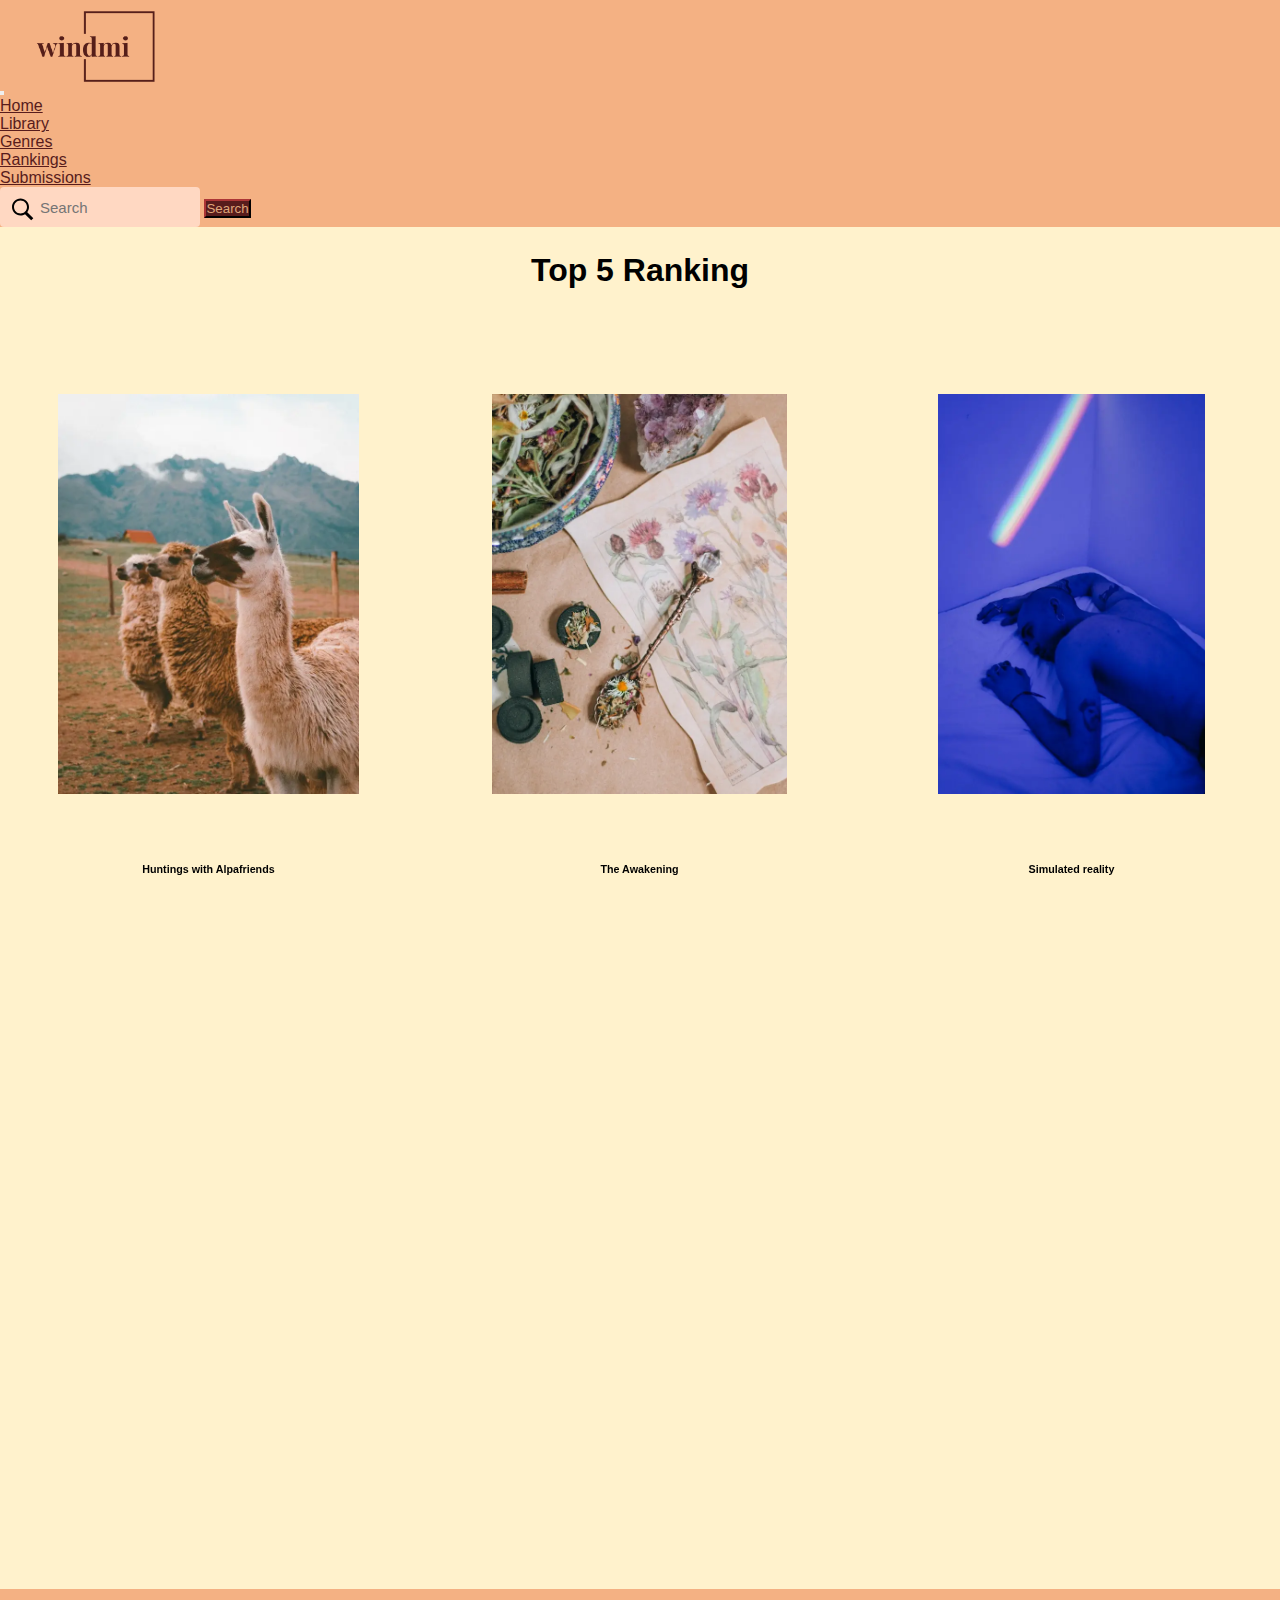
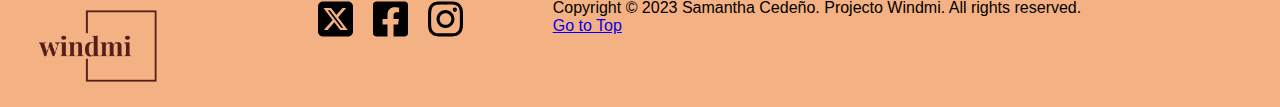
<file: pages/rankings.html>
<!DOCTYPE html>
<html lang="en">
<head>
    <meta charset="UTF-8">
    <meta name="description" content="Ranking page for books available on Windmi">
    <meta name="keywords" content="best indie books, top 5 books, rankings for books">
    <meta name="viewport" content="width=device-width, initial-scale=1.0">
    <title>Windmi</title>
    <link rel="shortcut icon" href="../img/favicon.png">
    <link rel=”stylesheet” href=”https://cdnjs.cloudflare.com/ajax/libs/font-awesome/4.7.0/css/font-awesome.min.css”>
    <!--jQuery-->
    <script src="https://code.jquery.com/jquery-3.3.1.slim.min.js" integrity="sha384-q8i/X+965DzO0rT7abK41JStQIAqVgRVzpbzo5smXKp4YfRvH+8abtTE1Pi6jizo" crossorigin="anonymous"></script>
    <script src="https://cdn.jsdelivr.net/npm/popper.js@1.14.6/dist/umd/popper.min.js" integrity="sha384-wHAiFfRlMFy6i5SRaxvfOCifBUQy1xHdJ/yoi7FRNXMRBu5WHdZYu1hA6ZOblgut" crossorigin="anonymous"></script>
    <script src="https://cdn.jsdelivr.net/npm/bootstrap@4.2.1/dist/js/bootstrap.min.js" integrity="sha384-B0UglyR+jN6CkvvICOB2joaf5I4l3gm9GU6Hc1og6Ls7i6U/mkkaduKaBhlAXv9k" crossorigin="anonymous"></script>
    <!--Boostrap-->
    <link href="https://cdn.jsdelivr.net/npm/bootstrap@5.3.2/dist/css/bootstrap.min.css" rel="stylesheet" integrity="sha384-T3c6CoIi6uLrA9TneNEoa7RxnatzjcDSCmG1MXxSR1GAsXEV/Dwwykc2MPK8M2HN" crossorigin="anonymous">
    <script src="https://cdn.jsdelivr.net/npm/bootstrap@5.3.2/dist/js/bootstrap.bundle.min.js" integrity="sha384-C6RzsynM9kWDrMNeT87bh95OGNyZPhcTNXj1NW7RuBCsyN/o0jlpcV8Qyq46cDfL" crossorigin="anonymous"></script>
    <!--AOS Animation-->
    <link href="https://unpkg.com/aos@2.3.1/dist/aos.css" rel="stylesheet">
    <script src="https://unpkg.com/aos@2.3.1/dist/aos.js"></script>
    <!--Css-->
    <link rel="stylesheet" type="text/css" href="../scss/styles.css">
</head>

<body class="body">
    <header class="header">
        <nav class="navbar navbar-expand-lg navbar-light">
            <button class="navbar-toggler" type="button" data-toggle="collapse" data-target="#navbarTogglerDemo03" aria-controls="navbarTogglerDemo03" aria-expanded="false" aria-label="Toggle navigation">
                <span class="navbar-toggler-icon"></span>
            </button>
            <a class="navbar-brand" href="../index.html"> <img src="../img/logo3.png" alt="logo"></a>
            <div class="collapse navbar-collapse" id="navbarTogglerDemo03">
                <ul class="navbar-nav mr-auto mt-2 mt-lg-0">
                <li class="nav-item">
                    <a class="nav-link" href="../index.html">Home</a>
                </li>
                <li class="nav-item">
                    <a class="nav-link" href="./library.html">Library</a>
                </li>
                <li class="nav-item">
                    <a class="nav-link" href="./genres.html">Genres</a>
                </li>
                <li class="nav-item">
                    <a class="nav-link" href="./rankings.html">Rankings</a>
                </li>
                <li class="nav-item">
                    <a class="nav-link" href="./submissions.html">Submissions</a>
                </li>
                </ul>
            </div>
            <form class="d-flex my-2 my-lg-0">
                <input class="form-control me-2" type="search" placeholder="Search" aria-label="Search">
                <button class="btn btn-outline-success" type="submit">Search</button>
            </form>
        </nav>
    </header>

    <main>
        <div>
            <h1 class="titulo">Top 5 Ranking</h1>
        </div>
        <div class="divrankings">
            <script>
                AOS.init();
            </script>
            <nav class="library">
                <ol class="rankings">
                    <li  data-aos="flip-left"
                    data-aos-easing="ease-out-cubic"
                    data-aos-duration="1500"
                    data-aos-once="true">
                        <img class="rankings" src="../img/Comedy/alpacas.webp" alt="comedy alpaca">
                        <h6>Huntings with Alpafriends</h6>
                    </li>
                    <li  data-aos="flip-left"
                    data-aos-easing="ease-out-cubic"
                    data-aos-duration="1500"
                    data-aos-once="true">
                        <img class="rankings" src="../img/Action/witchcraft-soft.webp" alt="smiling girl in flower prairie"> 
                        <h6>The Awakening</h6>
                    </li>
                    <li  data-aos="flip-left"
                    data-aos-easing="ease-out-cubic"
                    data-aos-duration="1500"
                    data-aos-once="true">
                        <img class="rankings" src="../img/Action/guy-laying.webp" alt="man laying"> 
                        <h6>Simulated reality</h6>
                    </li>
                    <li  data-aos="flip-left"
                    data-aos-easing="ease-out-cubic"
                    data-aos-duration="1500"
                    data-aos-once="true">
                        <img class="rankings" src="../img/Horror/double-girl.webp" alt="doubled girl"> 
                        <h6>Parallel</h6>
                    </li>
                    <li  data-aos="flip-left"
                    data-aos-easing="ease-out-cubic"
                    data-aos-duration="1500"
                    data-aos-once="true">
                        <img class="rankings" src="../img/Romance/girl-looking-at-flowers.webp" alt="girl looking at flowers"> 
                        <h6>Met through the flowers</h6>
                    </li>
    </main>
    <!--footer-->
    <footer class="footer">
        <div class="logo">
            <img src="../img/logo3.png" alt="logo">
        </div>
        <div class="footerlinks">
            <ul class="socials">
                <li><a href="https://www.twitter.com" target="_blank"> <img src="../img/square-x-twitter.svg" alt="twitter" class="twitter"></a></li>
                <li><a href="https://www.facebook.com" target="_blank"> <img src="../img/square-facebook.svg" alt="facebook" class="facebook"></a></li>
                <li><a href="https://www.instagram.com" target="_blank"> <img src="../img/instagram.svg" alt="instagram" class="instagram"></a></li>
            </ul>
        </div>
        <div>
        <p>Copyright
        © 2023 Samantha Cedeño. Projecto Windmi. All rights reserved.</p>
        <a href="#top"><p>Go to Top</p></a>
        </div>
    </footer>
</body>
</html>
</file>
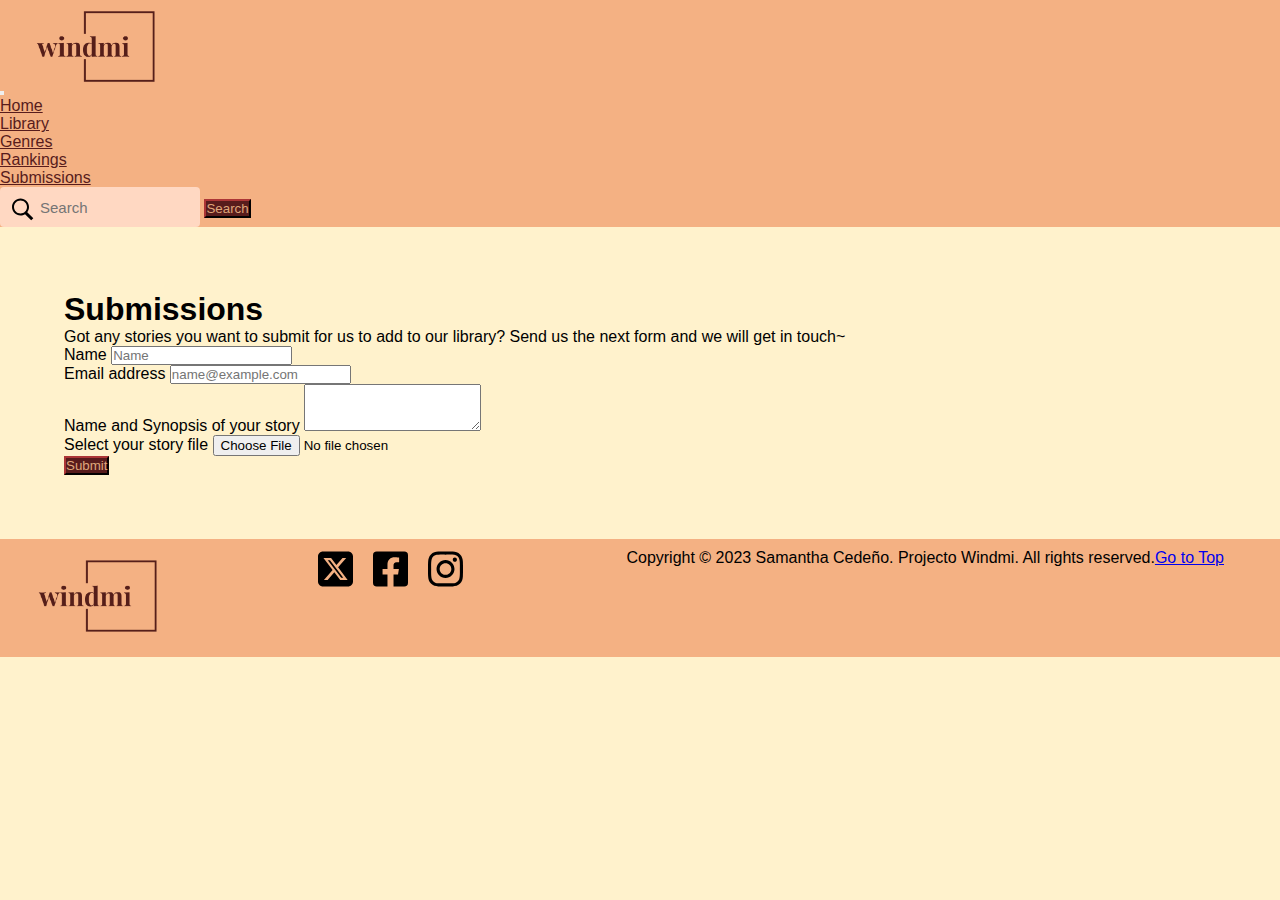
<file: pages/submissions.html>
<!DOCTYPE html>
<html lang="en">
<head>
    <meta charset="UTF-8">
    <meta name="description" content="Submissions page for Windmi, submit your own stories to our page">
    <meta name="keywords" content="indie books, book submission, online books">
    <meta name="viewport" content="width=device-width, initial-scale=1.0">
    <title>Windmi</title>
    <link rel="shortcut icon" href="../img/favicon.png">
    <link rel=”stylesheet” href=”https://cdnjs.cloudflare.com/ajax/libs/font-awesome/4.7.0/css/font-awesome.min.css”>
    <!--jQuery-->
    <script src="https://code.jquery.com/jquery-3.3.1.slim.min.js" integrity="sha384-q8i/X+965DzO0rT7abK41JStQIAqVgRVzpbzo5smXKp4YfRvH+8abtTE1Pi6jizo" crossorigin="anonymous"></script>
    <script src="https://cdn.jsdelivr.net/npm/popper.js@1.14.6/dist/umd/popper.min.js" integrity="sha384-wHAiFfRlMFy6i5SRaxvfOCifBUQy1xHdJ/yoi7FRNXMRBu5WHdZYu1hA6ZOblgut" crossorigin="anonymous"></script>
    <script src="https://cdn.jsdelivr.net/npm/bootstrap@4.2.1/dist/js/bootstrap.min.js" integrity="sha384-B0UglyR+jN6CkvvICOB2joaf5I4l3gm9GU6Hc1og6Ls7i6U/mkkaduKaBhlAXv9k" crossorigin="anonymous"></script>
    <!--Boostrap-->
    <link href="https://cdn.jsdelivr.net/npm/bootstrap@5.3.2/dist/css/bootstrap.min.css" rel="stylesheet" integrity="sha384-T3c6CoIi6uLrA9TneNEoa7RxnatzjcDSCmG1MXxSR1GAsXEV/Dwwykc2MPK8M2HN" crossorigin="anonymous">
    <script src="https://cdn.jsdelivr.net/npm/bootstrap@5.3.2/dist/js/bootstrap.bundle.min.js" integrity="sha384-C6RzsynM9kWDrMNeT87bh95OGNyZPhcTNXj1NW7RuBCsyN/o0jlpcV8Qyq46cDfL" crossorigin="anonymous"></script>
    <!--Css-->
    <link rel="stylesheet" type="text/css" href="../scss/styles.css">
</head>

<body class="body">
    <!--Header-->
    <header class="header">
        <nav class="navbar navbar-expand-lg navbar-light">
            <button class="navbar-toggler" type="button" data-toggle="collapse" data-target="#navbarTogglerDemo03" aria-controls="navbarTogglerDemo03" aria-expanded="false" aria-label="Toggle navigation">
                <span class="navbar-toggler-icon"></span>
            </button>
            <a class="navbar-brand" href="../index.html"> <img src="../img/logo3.png" alt="logo"></a>
            
            <div class="collapse navbar-collapse" id="navbarTogglerDemo03">
                <ul class="navbar-nav mr-auto mt-2 mt-lg-0">
                <li class="nav-item">
                    <a class="nav-link" href="../index.html">Home</a>
                </li>
                <li class="nav-item">
                    <a class="nav-link" href="./library.html">Library</a>
                </li>
                <li class="nav-item">
                    <a class="nav-link" href="./genres.html">Genres</a>
                </li>
                <li class="nav-item">
                    <a class="nav-link" href="./rankings.html">Rankings</a>
                </li>
                <li class="nav-item">
                    <a class="nav-link" href="./submissions.html">Submissions</a>
                </li>
                </ul>
            </div>
            <form class="d-flex my-2 my-lg-0">
                <input class="form-control me-2" type="search" placeholder="Search" aria-label="Search">
                <button class="btn btn-outline-success" type="submit">Search</button>
            </form>
        </nav>
    </header>

    <main>
    <div class="form">
        <div class="submissions">
            <h1>Submissions</h1>
            <p>Got any stories you want to submit for us to add to our library? Send us the next form and we will get in touch~</p>
        </div>
        <!--Submission form-->
        <label for="inputPassword5" class="form-label">Name</label>
        <input class="form-control" type="text" placeholder="Name" aria-label="default input example">
        <div class="mb-3">
            <label for="exampleFormControlInput1" class="form-label">Email address</label>
            <input type="email" class="form-control" id="exampleFormControlInput1" placeholder="name@example.com">
        </div>
        <div class="mb-3">
            <label for="exampleFormControlTextarea1" class="form-label">Name and Synopsis of your story</label>
            <textarea class="form-control" id="exampleFormControlTextarea1" rows="3"></textarea>
        </div>
        <div class="mb-3">
            <label for="formFile" class="form-label">Select your story file</label>
            <input class="form-control" type="file" id="formFile">
        </div>
        <div class="col-12">
            <button type="submit" class="btn btn-primary">Submit</button>
        </div>
    </div>
    </main>
    <!--Footer-->
    <footer class="footer">
        <div class="logo">
            <img src="../img/logo3.png" alt="logo">
        </div>
        <div class="footerlinks">
            <ul class="socials">
                <li><a href="https://www.twitter.com" target="_blank"> <img src="../img/square-x-twitter.svg" alt="twitter" class="twitter"></a></li>
                <li><a href="https://www.facebook.com" target="_blank"> <img src="../img/square-facebook.svg" alt="facebook" class="facebook"></a></li>
                <li><a href="https://www.instagram.com" target="_blank"> <img src="../img/instagram.svg" alt="instagram" class="instagram"></a></li>
            </ul>
        </div>
        <div class="copyright">
        <p>Copyright
        © 2023 Samantha Cedeño. Projecto Windmi. All rights reserved.</p>
        <a href="#top" class="top"><p>Go to Top</p></a>
        </div>
    </footer>
</body>
</html>
</file>
<file: scss/styles.css>
* {
  padding: 0;
  margin: 0;
  font-family: "Lucida Sans", "Lucida Sans Regular", "Lucida Grande", "Lucida Sans Unicode", Geneva, Verdana, sans-serif;
}

/*Home and General design*/
.body {
  background-color: #FFF2CC;
}

#main {
  padding: 25px;
}

.banner {
  display: flex;
  flex-direction: column;
  align-items: center;
}
.banner img {
  width: 80%;
  padding: 20px;
  border-radius: 15%;
  display: flex;
  flex-direction: space-around;
}
.banner p {
  padding: 25px;
  font-style: italic;
  font-size: 18px;
  display: flex;
  flex-direction: center;
}

.titulo {
  padding: 25px;
  display: flex;
  justify-content: center;
}

/*Carousel/Slider for HOME*/
.carousel-item {
  height: 700px;
  margin: 0 auto;
  width: 100%;
}

.carousel-item img {
  position: relative;
  -o-object-fit: cover;
     object-fit: cover;
  height: inherit;
  width: inherit;
  max-width: inherit;
  max-height: inherit;
  margin: 0 auto;
  -o-object-position: 0% 40%;
     object-position: 0% 40%;
}

/*Library Page*/
.divlibrary nav ol li {
  grid-template-columns: 100%;
  grid-template-rows: 400px 150px;
  width: min(90%, 75rem);
  vertical-align: middle;
}

.library-grid {
  width: 100%;
  grid-template-columns: repeat(3, 1fr);
  gap: 15px;
}

.library li img {
  height: 100%;
}

/*Genres*/
.genreslist {
  gap: 15px;
  place-items: center;
  border-bottom: 1px solid rgba(133, 141, 133, 0.5607843137);
  margin: 25px;
}

h2 {
  display: flex;
  justify-content: flex-start;
  padding: 25px;
}

.genres {
  list-style-type: none;
  display: flex;
  flex-direction: space-between;
  flex-flow: row wrap;
  gap: 25px;
}
.genres li img {
  height: 400px;
  list-style-type: none;
}
.genres li p {
  text-align: center;
  font-size: inherit;
  padding-top: 15px;
  font-style: oblique;
  font-weight: 500;
}

.carousel-control-prev, .carousel-control-next {
  filter: invert(100%);
  font-weight: bolder;
}

#GenresCarousel {
  height: 500px;
}

/*Rankings*/
.divrankings nav ol li {
  grid-template-columns: 100%;
  grid-template-rows: 400px 150px;
  width: min(90%, 75rem);
  vertical-align: middle;
  margin-top: 5rem;
}

.rankings {
  grid-template-columns: repeat(3, 1fr);
  gap: 15px;
}

/*Submissions*/
.form {
  padding: 5%;
}

.col-12 button {
  background-color: #581c1c;
  color: #DFA67B;
  border-color: #581c1c;
  margin: 0px 30px 0px 0px;
}
.col-12 button:hover {
  background-color: #DFA67B;
  border-color: #581c1c;
}

.divlibrary nav ol li, .library-grid, .divrankings nav ol li, .rankings {
  display: grid;
  place-items: center;
}

/*Header*/
.navbar {
  background-color: #F4B183;
}

.nav-item a {
  color: #581c1c;
}
.nav-item a:hover {
  color: #8C8570;
}

.navbar-brand img {
  width: 150px;
}

.d-flex input {
  width: 200px;
  box-sizing: border-box;
  border: 2px #581c1c;
  border-radius: 4px;
  font-size: 15px;
  height: 40px;
  background-color: #FFD8C2;
  background-image: url("../img/searchicon.svg");
  background-position: 10px 10px;
  background-size: 25px;
  background-repeat: no-repeat;
  padding: 12px 20px 12px 40px;
}
.d-flex button {
  background-color: #581c1c;
  color: #DFA67B;
  border-color: #581c1c;
  margin: 0px 30px 0px 0px;
}
.d-flex button:hover {
  background-color: #DFA67B;
  border-color: #581c1c;
}

.btn-outline-success:not(:disabled):not(.disabled):focus,
.btn-outline-success:not(:disabled):not(.disabled):active {
  border-color: #581c1c;
  background-color: #FFD8C2;
}

/* Footer */
.footer {
  background-color: #F4B183;
  display: grid;
  width: 100%;
  grid-template-columns: 1fr 1fr 3fr;
  padding: 10px;
  gap: 2%;
}

.footerlinks ul {
  display: flex;
  flex-direction: space-between;
  padding-left: 15%;
  flex-direction: row;
  flex-wrap: wrap;
  gap: 20px;
}

.logo img {
  width: 150px;
}

.copyright {
  display: flex;
  flex-direction: space-around;
  flex-wrap: wrap;
  padding-left: 10%;
}

.socials li {
  text-decoration: none;
  list-style-type: none;
}
.socials li img {
  width: 35px;
  display: flex;
  flex-direction: space-around;
}

/*Media queries*/
@media (min-width: 320px) and (max-width: 600px) {
  body {
    overflow-x: hidden;
  }
  .header {
    padding: 0px;
    grid-template-columns: 1fr;
  }
  .logo {
    width: 120px;
  }
  .navbar-toggler {
    margin-left: 5%;
  }
  .d-flex {
    margin-left: 5%;
  }
  #navbarTogglerDemo03 {
    margin-left: 5%;
  }
  .banner img {
    padding: 0px;
  }
  .carousel-item {
    height: auto;
    overflow: hidden;
    transition: none;
  }
  .carousel-item.active {
    display: block;
    overflow: hidden;
    transition: none;
  }
  ol, ul {
    padding: 0;
  }
  .library-grid {
    grid-template-columns: repeat(1, 1fr);
  }
  .containerlibrary .librarylist {
    position: relative;
  }
  div .hoverdescription {
    width: 80%;
    transform: translate(15.33%, 20%);
  }
  div .hoverdescription .genero,
  div .hoverdescription .sinopsis {
    font-size: 12px;
    width: 80%;
  }
  .rankings {
    grid-template-columns: repeat(1, 1fr);
  }
  .genres li img {
    width: min(90%, 75rem);
  }
  #carouselExample {
    height: inherit;
    vertical-align: center;
    position: relative;
    padding: 0 5em;
    max-width: inherit;
    transition: none;
    transition: 0;
  }
  #GenresCarousel {
    height: auto;
  }
  #GenresCarousel .d-block a img {
    max-width: 80%;
    -o-object-fit: cover;
       object-fit: cover;
    float: none;
    transition: 0;
  }
  .footer {
    padding-bottom: 1rem;
  }
  .links ul {
    display: flex;
    justify-content: center;
    align-items: center;
    flex-wrap: nowrap;
  }
  .socials a img {
    width: 25px;
  }
  .copyright p {
    font-size: 12px;
    margin-bottom: 0px;
  }
  .logo img {
    width: 120px;
    padding-left: 0px;
  }
}
@media (min-width: 601px) and (max-width: 990px) {
  .navbar-toggler {
    margin-left: 5%;
  }
  .d-flex {
    margin-left: 5%;
    margin-top: 5%;
  }
  #navbarTogglerDemo03 {
    margin-left: 5%;
  }
  .library-grid {
    grid-template-columns: repeat(2, 1fr);
  }
  ol, ul {
    padding: 0;
  }
  div .hoverdescription {
    width: 50%;
    transform: translate(0.33%, -20%);
  }
  div .hoverdescription .genero,
  div .hoverdescription .sinopsis {
    font-size: 14px;
    width: 100%;
  }
  #GenresCarousel {
    height: 500px;
  }
  #GenresCarousel .d-block a img {
    -o-object-fit: contain;
       object-fit: contain;
    height: inherit;
    width: 90%;
    margin-left: 40px;
    margin-right: 40px;
  }
  .rankings {
    grid-template-columns: repeat(2, 1fr);
  }
  .links ul {
    display: flex;
    justify-content: center;
    align-items: center;
  }
  .socials a img {
    width: 25px;
  }
  .copyright {
    font-size: 16px;
  }
}
.hoverdescription {
  transition: 0.5s ease;
  opacity: 0;
  position: absolute;
  text-align: center;
  -o-object-fit: contain;
     object-fit: contain;
  overflow: hidden;
  width: 50%;
  transform: translate(32.33%, -10%);
}
.hoverdescription .genero,
.hoverdescription .sinopsis {
  background-color: #FFD8C2;
  color: #581c1c;
  font-size: 16px;
  padding: 16px 32px;
  -o-object-fit: contain;
     object-fit: contain;
  opacity: 1;
  overflow: hidden;
  width: 35%;
  text-align: center;
}

.containerlibrary:hover .hoverdescription {
  opacity: 0.8;
}/*# sourceMappingURL=styles.css.map */
</file>
